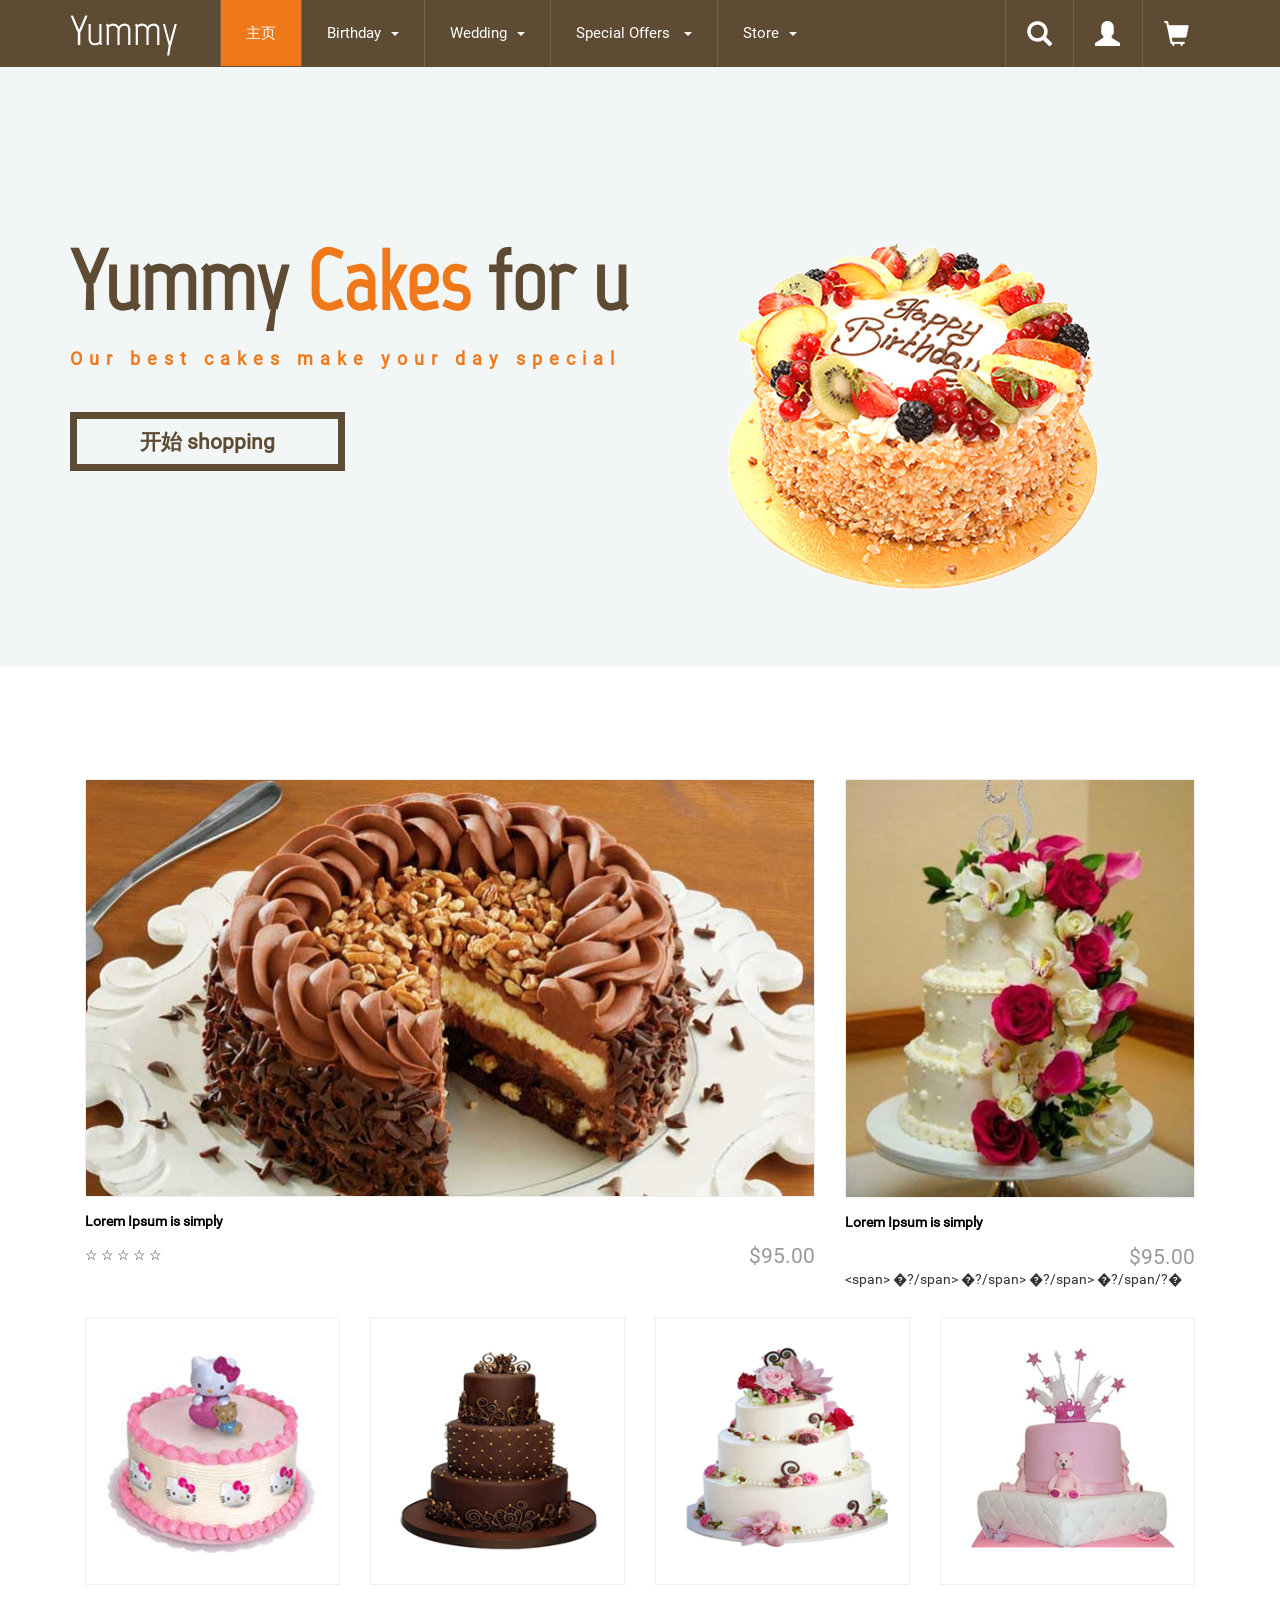
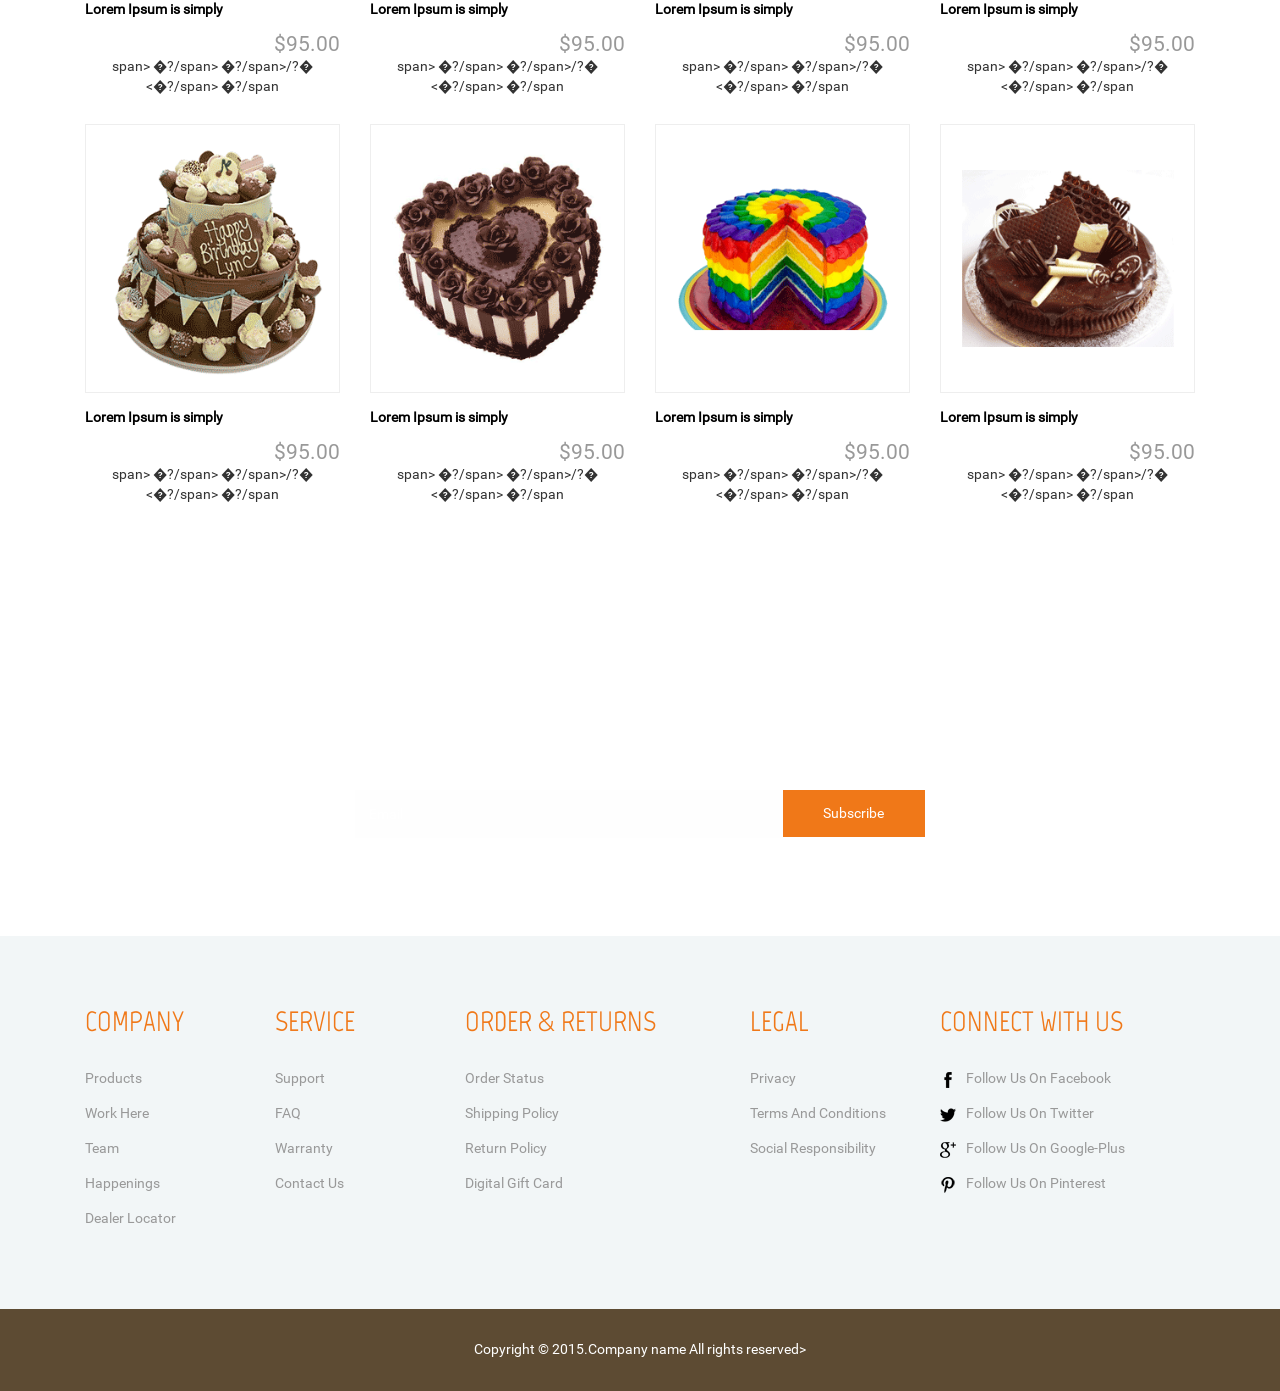
<file: src/main/webapp/index.html>
<html>
<head>
    <title>蛋糕——shoopping</title>
    <!-- Custom Theme files -->
    <meta name="viewport" content="width=device-width, initial-scale=1">
    <meta http-equiv="Content-Type" content="text/html; charset=utf-8"/>
    <meta name="keywords" content=""/>
    <script type="application/x-javascript"> addEventListener("load", function () {
        setTimeout(hideURLbar, 0);
    }, false);
    function hideURLbar() {
        window.scrollTo(0, 1);
    } </script>
    <!-- //Custom Theme files -->
    <link href="css/bootstrap.css" type="text/css" rel="stylesheet" media="all">
    <link href="css/style.css" type="text/css" rel="stylesheet" media="all">
    <!-- js -->
    <script src="js/jquery.min.js"></script>
    <script type="text/javascript" src="js/bootstrap-3.1.1.min.js"></script>
    <!-- //js -->
    <!-- cart -->
    <script src="js/simpleCart.min.js"></script>
    <!-- cart -->
</head>
<body>
<!--header-->
<div class="header">
    <div class="container">
        <nav class="navbar navbar-default" role="navigation">
            <div class="navbar-header">
                <button type="button" class="navbar-toggle" data-toggle="collapse"
                        data-target="#bs-example-navbar-collapse-1">
                    <span class="sr-only">Toggle navigation</span>
                    <span class="icon-bar"></span>
                    <span class="icon-bar"></span>
                    <span class="icon-bar"></span>
                </button>
                <h1 class="navbar-brand"><a href="index.html">Yummy</a></h1>
            </div>
            <!--navbar-header-->
            <div class="collapse navbar-collapse" id="bs-example-navbar-collapse-1">
                <ul class="nav navbar-nav">
                    <li><a href="index.html" class="active">主页</a></li>
                    <li class="dropdown">
                        <a href="#" class="dropdown-toggle" data-toggle="dropdown">Birthday<b class="caret"></b></a>
                        <ul class="dropdown-menu multi-column columns-4">
                            <div class="row">
                                <div class="col-sm-3">
                                    <h4>By Relation</h4>
                                    <ul class="multi-column-dropdown">
                                        <li><a class="list" href="products.html">Friend</a></li>
                                        <li><a class="list" href="products.html">Lover</a></li>
                                        <li><a class="list" href="products.html">Sister</a></li>
                                        <li><a class="list" href="products.html">Brother</a></li>
                                        <li><a class="list" href="products.html">Kids</a></li>
                                        <li><a class="list" href="products.html">Parents</a></li>
                                    </ul>
                                </div>
                                <div class="col-sm-3">
                                    <h4>By Flavour</h4>
                                    <ul class="multi-column-dropdown">
                                        <li><a class="list" href="products.html">Chocolate</a></li>
                                        <li><a class="list" href="products.html">Mixed Fruit</a></li>
                                        <li><a class="list" href="products.html">Butterscotch</a></li>
                                        <li><a class="list" href="products.html">Strawberry</a></li>
                                        <li><a class="list" href="products.html">Vanilla</a></li>
                                        <li><a class="list" href="products.html">Eggless Cakes</a></li>
                                    </ul>
                                </div>
                                <div class="col-sm-3">
                                    <h4>By Theme</h4>
                                    <ul class="multi-column-dropdown">
                                        <li><a class="list" href="products.html">Heart shaped</a></li>
                                        <li><a class="list" href="products.html">Cartoon Cakes</a></li>
                                        <li><a class="list" href="products.html">2-3 Tier Cakes</a></li>
                                        <li><a class="list" href="products.html">Square shape</a></li>
                                        <li><a class="list" href="products.html">Round shape</a></li>
                                        <li><a class="list" href="products.html">Photo cakes</a></li>
                                    </ul>
                                </div>
                                <div class="col-sm-3">
                                    <h4>Weight</h4>
                                    <ul class="multi-column-dropdown">
                                        <li><a class="list" href="products.html">1 kG</a></li>
                                        <li><a class="list" href="products.html">1.5 kG</a></li>
                                        <li><a class="list" href="products.html">2 kG</a></li>
                                        <li><a class="list" href="products.html">3 kG</a></li>
                                        <li><a class="list" href="products.html">4 kG</a></li>
                                        <li><a class="list" href="products.html">Large</a></li>
                                    </ul>
                                </div>
                            </div>
                        </ul>
                    </li>
                    <li class="dropdown grid">
                        <a href="#" class="dropdown-toggle list1" data-toggle="dropdown">Wedding<b
                                class="caret"></b></a>
                        <ul class="dropdown-menu multi-column columns-4">
                            <div class="row">
                                <div class="col-sm-3">
                                    <h4>By Relation</h4>
                                    <ul class="multi-column-dropdown">
                                        <li><a class="list" href="products.html">Friend</a></li>
                                        <li><a class="list" href="products.html">Lover</a></li>
                                        <li><a class="list" href="products.html">Sister</a></li>
                                        <li><a class="list" href="products.html">Brother</a></li>
                                        <li><a class="list" href="products.html">Kids</a></li>
                                        <li><a class="list" href="products.html">Parents</a></li>
                                    </ul>
                                </div>
                                <div class="col-sm-3">
                                    <h4>By Flavour</h4>
                                    <ul class="multi-column-dropdown">
                                        <li><a class="list" href="products.html">Chocolate</a></li>
                                        <li><a class="list" href="products.html">Mixed Fruit</a></li>
                                        <li><a class="list" href="products.html">Butterscotch</a></li>
                                        <li><a class="list" href="products.html">Strawberry</a></li>
                                        <li><a class="list" href="products.html">Vanilla</a></li>
                                        <li><a class="list" href="products.html">Eggless Cakes</a></li>
                                    </ul>
                                </div>
                                <div class="col-sm-3">
                                    <h4>By Theme</h4>
                                    <ul class="multi-column-dropdown">
                                        <li><a class="list" href="products.html">Heart shaped</a></li>
                                        <li><a class="list" href="products.html">Cartoon Cakes</a></li>
                                        <li><a class="list" href="products.html">2-3 Tier Cakes</a></li>
                                        <li><a class="list" href="products.html">Square shape</a></li>
                                        <li><a class="list" href="products.html">Round shape</a></li>
                                        <li><a class="list" href="products.html">Photo cakes</a></li>
                                    </ul>
                                </div>
                                <div class="col-sm-3">
                                    <h4>Weight</h4>
                                    <ul class="multi-column-dropdown">
                                        <li><a class="list" href="products.html">1 kG</a></li>
                                        <li><a class="list" href="products.html">1.5 kG</a></li>
                                        <li><a class="list" href="products.html">2 kG</a></li>
                                        <li><a class="list" href="products.html">3 kG</a></li>
                                        <li><a class="list" href="products.html">4 kG</a></li>
                                        <li><a class="list" href="products.html">Large</a></li>
                                    </ul>
                                </div>
                            </div>
                        </ul>
                    </li>
                    <li class="dropdown grid">
                        <a href="#" class="dropdown-toggle list1" data-toggle="dropdown">Special Offers <b
                                class="caret"></b></a>
                        <ul class="dropdown-menu multi-column columns-4">
                            <div class="row">
                                <div class="col-sm-3">
                                    <h4>By Relation</h4>
                                    <ul class="multi-column-dropdown">
                                        <li><a class="list" href="products.html">Friend</a></li>
                                        <li><a class="list" href="products.html">Lover</a></li>
                                        <li><a class="list" href="products.html">Sister</a></li>
                                        <li><a class="list" href="products.html">Brother</a></li>
                                        <li><a class="list" href="products.html">Kids</a></li>
                                        <li><a class="list" href="products.html">Parents</a></li>
                                    </ul>
                                </div>
                                <div class="col-sm-3">
                                    <h4>By Flavour</h4>
                                    <ul class="multi-column-dropdown">
                                        <li><a class="list" href="products.html">Chocolate</a></li>
                                        <li><a class="list" href="products.html">Mixed Fruit</a></li>
                                        <li><a class="list" href="products.html">Butterscotch</a></li>
                                        <li><a class="list" href="products.html">Strawberry</a></li>
                                        <li><a class="list" href="products.html">Vanilla</a></li>
                                        <li><a class="list" href="products.html">Eggless Cakes</a></li>
                                    </ul>
                                </div>
                                <div class="col-sm-3">
                                    <h4>By Theme</h4>
                                    <ul class="multi-column-dropdown">
                                        <li><a class="list" href="products.html">Heart shaped</a></li>
                                        <li><a class="list" href="products.html">Cartoon Cakes</a></li>
                                        <li><a class="list" href="products.html">2-3 Tier Cakes</a></li>
                                        <li><a class="list" href="products.html">Square shape</a></li>
                                        <li><a class="list" href="products.html">Round shape</a></li>
                                        <li><a class="list" href="products.html">Photo cakes</a></li>
                                    </ul>
                                </div>
                                <div class="col-sm-3">
                                    <h4>Weight</h4>
                                    <ul class="multi-column-dropdown">
                                        <li><a class="list" href="products.html">1 kG</a></li>
                                        <li><a class="list" href="products.html">1.5 kG</a></li>
                                        <li><a class="list" href="products.html">2 kG</a></li>
                                        <li><a class="list" href="products.html">3 kG</a></li>
                                        <li><a class="list" href="products.html">4 kG</a></li>
                                        <li><a class="list" href="products.html">Large</a></li>
                                    </ul>
                                </div>
                            </div>
                        </ul>
                    </li>
                    <li class="dropdown grid">
                        <a href="#" class="dropdown-toggle list1" data-toggle="dropdown">Store<b class="caret"></b></a>
                        <ul class="dropdown-menu multi-column columns-3">
                            <div class="row">
                                <div class="col-sm-4">
                                    <h4>By Relation</h4>
                                    <ul class="multi-column-dropdown">
                                        <li><a class="list" href="products.html">Friend</a></li>
                                        <li><a class="list" href="products.html">Lover</a></li>
                                        <li><a class="list" href="products.html">Sister</a></li>
                                        <li><a class="list" href="products.html">Brother</a></li>
                                        <li><a class="list" href="products.html">Kids</a></li>
                                        <li><a class="list" href="products.html">Parents</a></li>
                                    </ul>
                                </div>
                                <div class="col-sm-4">
                                    <h4>By Flavour</h4>
                                    <ul class="multi-column-dropdown">
                                        <li><a class="list" href="products.html">Chocolate</a></li>
                                        <li><a class="list" href="products.html">Mixed Fruit</a></li>
                                        <li><a class="list" href="products.html">Butterscotch</a></li>
                                        <li><a class="list" href="products.html">Strawberry</a></li>
                                        <li><a class="list" href="products.html">Vanilla</a></li>
                                        <li><a class="list" href="products.html">Eggless Cakes</a></li>
                                    </ul>
                                </div>
                                <div class="col-sm-4">
                                    <h4>Specials</h4>
                                    <ul class="multi-column-dropdown">
                                        <li><a class="list" href="products.html">Ice cream cake</a></li>
                                        <li><a class="list" href="products.html">Swiss roll</a></li>
                                        <li><a class="list" href="products.html">Ruske kape</a></li>
                                        <li><a class="list" href="products.html">Cupcakes</a></li>
                                        <li><a class="list" href="products.html">Muffin</a></li>
                                        <li><a class="list" href="products.html">Merveilleux</a></li>
                                    </ul>
                                </div>
                            </div>
                        </ul>
                    </li>
                </ul>
                <!--/.navbar-collapse-->
            </div>
            <!--//navbar-header-->
        </nav>
        <div class="header-info">
            <div class="header-right search-box">
                <a href="#"><span class="glyphicon glyphicon-search" aria-hidden="true"></span></a>
                <div class="search">
                    <form class="navbar-form">
                        <input type="text" class="form-control">
                        <button type="submit" class="btn btn-default" aria-label="Left Align">
                            开始搜索
                        </button>
                    </form>
                </div>
            </div>
            <div class="header-right login">
                <a href="#"><span class="glyphicon glyphicon-user" aria-hidden="true"></span></a>
                <div id="loginBox">
                    <form id="loginForm" action="login.do" method="post">
                        <fieldset id="body">
                            <div>请登录！！<a href="admin.html">Admin</a></div>
                            <fieldset>
                                <label for="email">账号</label>
                                <input type="text" name="username" id="email">
                            </fieldset>
                            <fieldset>
                                <label for="password">密码</label>
                                <input type="password" name="password" id="password">
                            </fieldset>
                            <input type="submit" id="login" value="登陆">
                            <!--	<label for="checkbox"><input type="checkbox" id="checkbox"> <i>记住账号</i></label>-->
                        </fieldset>
                        <p>没有账号吧？<a class="sign" href="Account.html">点击注册</a> <span><a href="Change_Password .html">忘记密码?</a></span>
                        </p>
                    </form>
                </div>
            </div>
            <div class="header-right cart">
                <a href="#"><span class="glyphicon glyphicon-shopping-cart" aria-hidden="true"></span></a>
                <div class="cart-box">
                    <h4><a href="checkout.html">
                        <span class="simpleCart_total" style="color: red"> $0.00 </span> (<span id="simpleCart_quantity"
                                                                                                class="simpleCart_quantity"> 0 </span>)
                    </a></h4>
                    <p><a href="javascript:;" class="simpleCart_empty">清空购物车</a></p>
                    <div class="clearfix"></div>
                </div>
            </div>
        </div>
        <div class="clearfix"></div>
    </div>
</div>
<!--//header-->
<!--banner-->
<div class="banner">
    <div class="container">
        <h2 class="hdng">Yummy <span>Cakes</span> for u</h2>
        <p>Our best cakes make your day special</p>
        <a href="products.html">开始 shopping</a>
        <div class="banner-text">
            <img src="images/2.png" alt=""/>
        </div>
    </div>
</div>
<!--//banner-->
<!--gallery-->
<div class="gallery">
    <div class="container">
        <div class="gallery-grids">
            <div class="col-md-8 gallery-grid glry-one">
                <a href="products.html"><img src="images/g1.jpg" class="img-responsive" alt=""/>
                    <div class="gallery-info">
                        <p><span class="glyphicon glyphicon-eye-open" aria-hidden="true"></span> 详情</p>
                        <a class="shop" href="single.html">添加购物车</a>
                        <div class="clearfix"></div>
                    </div>
                </a>
                <div class="galy-info">
                    <p>Lorem Ipsum is simply</p>
                    <div class="galry">
                        <div class="prices">
                            <h5 class="item_price">$95.00</h5>
                        </div>
                        <div class="rating">
                            <span>☆</span>
                            <span>☆</span>
                            <span>☆</span>
                            <span>☆</span>
                            <span>☆</span>
                        </div>
                        <div class="clearfix"></div>
                    </div>
                </div>
            </div>
            <div class="col-md-4 gallery-grid glry-two">
                <a href="products.html"><img src="images/g2.jpg" class="img-responsive" alt=""/>
                    <div class="gallery-info galrr-info-two">
                        <p><span class="glyphicon glyphicon-eye-open" aria-hidden="true"></span> view</p>
                        <a class="shop" href="single.html">SHOP NOW</a>
                        <div class="clearfix"></div>
                    </div>
                </a>
                <div class="galy-info">
                    <p>Lorem Ipsum is simply</p>
                    <div class="galry">
                        <div class="prices">
                            <h5 class="item_price">$95.00</h5>
                        </div>
                        <div class="rating">
								<span>�?/span>
								<span>�?/span>
								<span>�?/span>
								<span>�?/span>
								<span>�?/span>
                        </div>
                        <div class="clearfix"></div>
                    </div>
                </div>
            </div>
            <div class="col-md-3 gallery-grid ">
                <a href="products.html"><img src="images/g3.png" class="img-responsive" alt=""/>
                    <div class="gallery-info">
                        <p><span class="glyphicon glyphicon-eye-open" aria-hidden="true"></span> view</p>
                        <a class="shop" href="single.html">SHOP NOW</a>
                        <div class="clearfix"></div>
                    </div>
                </a>
                <div class="galy-info">
                    <p>Lorem Ipsum is simply</p>
                    <div class="galry">
                        <div class="prices">
                            <h5 class="item_price">$95.00</h5>
                        </div>
                        <div class="rating">
								<span>�?/span>
								<span>�?/span>
								<span>�?/span>
								<span>�?/span>
								<span>�?/span>
                        </div>
                        <div class="clearfix"></div>
                    </div>
                </div>
            </div>
            <div class="col-md-3 gallery-grid ">
                <a href="products.html"><img src="images/g4.png" class="img-responsive" alt=""/>
                    <div class="gallery-info">
                        <p><span class="glyphicon glyphicon-eye-open" aria-hidden="true"></span> view</p>
                        <a class="shop" href="single.html">SHOP NOW</a>
                        <div class="clearfix"></div>
                    </div>
                </a>
                <div class="galy-info">
                    <p>Lorem Ipsum is simply</p>
                    <div class="galry">
                        <div class="prices">
                            <h5 class="item_price">$95.00</h5>
                        </div>
                        <div class="rating">
								<span>�?/span>
								<span>�?/span>
								<span>�?/span>
								<span>�?/span>
								<span>�?/span>
                        </div>
                        <div class="clearfix"></div>
                    </div>
                </div>
            </div>
            <div class="col-md-3 gallery-grid ">
                <a href="products.html"><img src="images/g5.png" class="img-responsive" alt=""/>
                    <div class="gallery-info">
                        <p><span class="glyphicon glyphicon-eye-open" aria-hidden="true"></span> view</p>
                        <a class="shop" href="single.html">SHOP NOW</a>
                        <div class="clearfix"></div>
                    </div>
                </a>
                <div class="galy-info">
                    <p>Lorem Ipsum is simply</p>
                    <div class="galry">
                        <div class="prices">
                            <h5 class="item_price">$95.00</h5>
                        </div>
                        <div class="rating">
								<span>�?/span>
								<span>�?/span>
								<span>�?/span>
								<span>�?/span>
								<span>�?/span>
                        </div>
                        <div class="clearfix"></div>
                    </div>
                </div>
            </div>
            <div class="col-md-3 gallery-grid ">
                <a href="products.html"><img src="images/g6.png" class="img-responsive" alt=""/>
                    <div class="gallery-info">
                        <p><span class="glyphicon glyphicon-eye-open" aria-hidden="true"></span> view</p>
                        <a class="shop" href="single.html">SHOP NOW</a>
                        <div class="clearfix"></div>
                    </div>
                </a>
                <div class="galy-info">
                    <p>Lorem Ipsum is simply</p>
                    <div class="galry">
                        <div class="prices">
                            <h5 class="item_price">$95.00</h5>
                        </div>
                        <div class="rating">
								<span>�?/span>
								<span>�?/span>
								<span>�?/span>
								<span>�?/span>
								<span>�?/span>
                        </div>
                        <div class="clearfix"></div>
                    </div>
                </div>
            </div>
            <div class="col-md-3 gallery-grid ">
                <a href="products.html"><img src="images/g7.png" class="img-responsive" alt=""/>
                    <div class="gallery-info">
                        <p><span class="glyphicon glyphicon-eye-open" aria-hidden="true"></span> 查看</p>
                        <a class="shop" href="single.html">添加购物车</a>
                        <div class="clearfix"></div>
                    </div>
                </a>
                <div class="galy-info">
                    <p>Lorem Ipsum is simply</p>
                    <div class="galry">
                        <div class="prices">
                            <h5 class="item_price">$95.00</h5>
                        </div>
                        <div class="rating">
								<span>�?/span>
								<span>�?/span>
								<span>�?/span>
								<span>�?/span>
								<span>�?/span>
                        </div>
                        <div class="clearfix"></div>
                    </div>
                </div>
            </div>
            <div class="col-md-3 gallery-grid ">
                <a href="products.html"><img src="images/g8.png" class="img-responsive" alt=""/>
                    <div class="gallery-info">
                        <p><span class="glyphicon glyphicon-eye-open" aria-hidden="true"></span> view</p>
                        <a class="shop" href="single.html">SHOP NOW</a>
                        <div class="clearfix"></div>
                    </div>
                </a>
                <div class="galy-info">
                    <p>Lorem Ipsum is simply</p>
                    <div class="galry">
                        <div class="prices">
                            <h5 class="item_price">$95.00</h5>
                        </div>
                        <div class="rating">
								<span>�?/span>
								<span>�?/span>
								<span>�?/span>
								<span>�?/span>
								<span>�?/span>
                        </div>
                        <div class="clearfix"></div>
                    </div>
                </div>
            </div>
            <div class="col-md-3 gallery-grid ">
                <a href="products.html"><img src="images/g9.png" class="img-responsive" alt=""/>
                    <div class="gallery-info">
                        <p><span class="glyphicon glyphicon-eye-open" aria-hidden="true"></span> view</p>
                        <a class="shop" href="single.html">SHOP NOW</a>
                        <div class="clearfix"></div>
                    </div>
                </a>
                <div class="galy-info">
                    <p>Lorem Ipsum is simply</p>
                    <div class="galry">
                        <div class="prices">
                            <h5 class="item_price">$95.00</h5>
                        </div>
                        <div class="rating">
								<span>�?/span>
								<span>�?/span>
								<span>�?/span>
								<span>�?/span>
								<span>�?/span>
                        </div>
                        <div class="clearfix"></div>
                    </div>
                </div>
            </div>
            <div class="col-md-3 gallery-grid ">
                <a href="products.html"><img src="images/g10.png" class="img-responsive" alt=""/>
                    <div class="gallery-info">
                        <p><span class="glyphicon glyphicon-eye-open" aria-hidden="true"></span> view</p>
                        <a class="shop" href="single.html">SHOP NOW</a>
                        <div class="clearfix"></div>
                    </div>
                </a>
                <div class="galy-info">
                    <p>Lorem Ipsum is simply</p>
                    <div class="galry">
                        <div class="prices">
                            <h5 class="item_price">$95.00</h5>
                        </div>
                        <div class="rating">
								<span>�?/span>
								<span>�?/span>
								<span>�?/span>
								<span>�?/span>
								<span>�?/span>
                        </div>
                        <div class="clearfix"></div>
                    </div>
                </div>
            </div>
        </div>
    </div>
</div>
<!--//gallery-->
<!--subscribe-->
<div class="subscribe">
    <div class="container">
        <h3>Newsletter</h3>
        <form>
            <input type="text" class="text" value="Email" onfocus="this.value = '';"
                   onblur="if (this.value == '') {this.value = 'Email';}">
            <input type="submit" value="Subscribe">
        </form>
    </div>
</div>
<!--//subscribe-->
<!--footer-->
<div class="footer">
    <div class="container">
        <div class="footer-grids">
            <div class="col-md-2 footer-grid">
                <h4>company</h4>
                <ul>
                    <li><a href="products.html">products</a></li>
                    <li><a href="#">Work Here</a></li>
                    <li><a href="#">Team</a></li>
                    <li><a href="#">Happenings</a></li>
                    <li><a href="#">Dealer Locator</a></li>
                </ul>
            </div>
            <div class="col-md-2 footer-grid">
                <h4>service</h4>
                <ul>
                    <li><a href="#">Support</a></li>
                    <li><a href="#">FAQ</a></li>
                    <li><a href="#">Warranty</a></li>
                    <li><a href="contact.html">Contact Us</a></li>
                </ul>
            </div>
            <div class="col-md-3 footer-grid">
                <h4>order & returns</h4>
                <ul>
                    <li><a href="#">Order Status</a></li>
                    <li><a href="#">Shipping Policy</a></li>
                    <li><a href="#">Return Policy</a></li>
                    <li><a href="#">Digital Gift Card</a></li>
                </ul>
            </div>
            <div class="col-md-2 footer-grid">
                <h4>legal</h4>
                <ul>
                    <li><a href="#">Privacy</a></li>
                    <li><a href="#">Terms and Conditions</a></li>
                    <li><a href="#">Social Responsibility</a></li>
                </ul>
            </div>
            <div class="col-md-3 footer-grid icons">
                <h4>Connect with Us</h4>
                <ul>
                    <li><a href="#"><img src="images/i1.png" alt=""/>Follow us on Facebook</a></li>
                    <li><a href="#"><img src="images/i2.png" alt=""/>Follow us on Twitter</a></li>
                    <li><a href="#"><img src="images/i3.png" alt=""/>Follow us on Google-plus</a></li>
                    <li><a href="#"><img src="images/i4.png" alt=""/>Follow us on Pinterest</a></li>
            </div>
        </div>
        <div class="clearfix"></div>
    </div>
</div>
</div>
<!--//footer-->
<div class="footer-bottom">
    <div class="container">
        <p>Copyright &copy; 2015.Company name All rights reserved></p>
    </div>
</div>
</body>
</html>
</file>
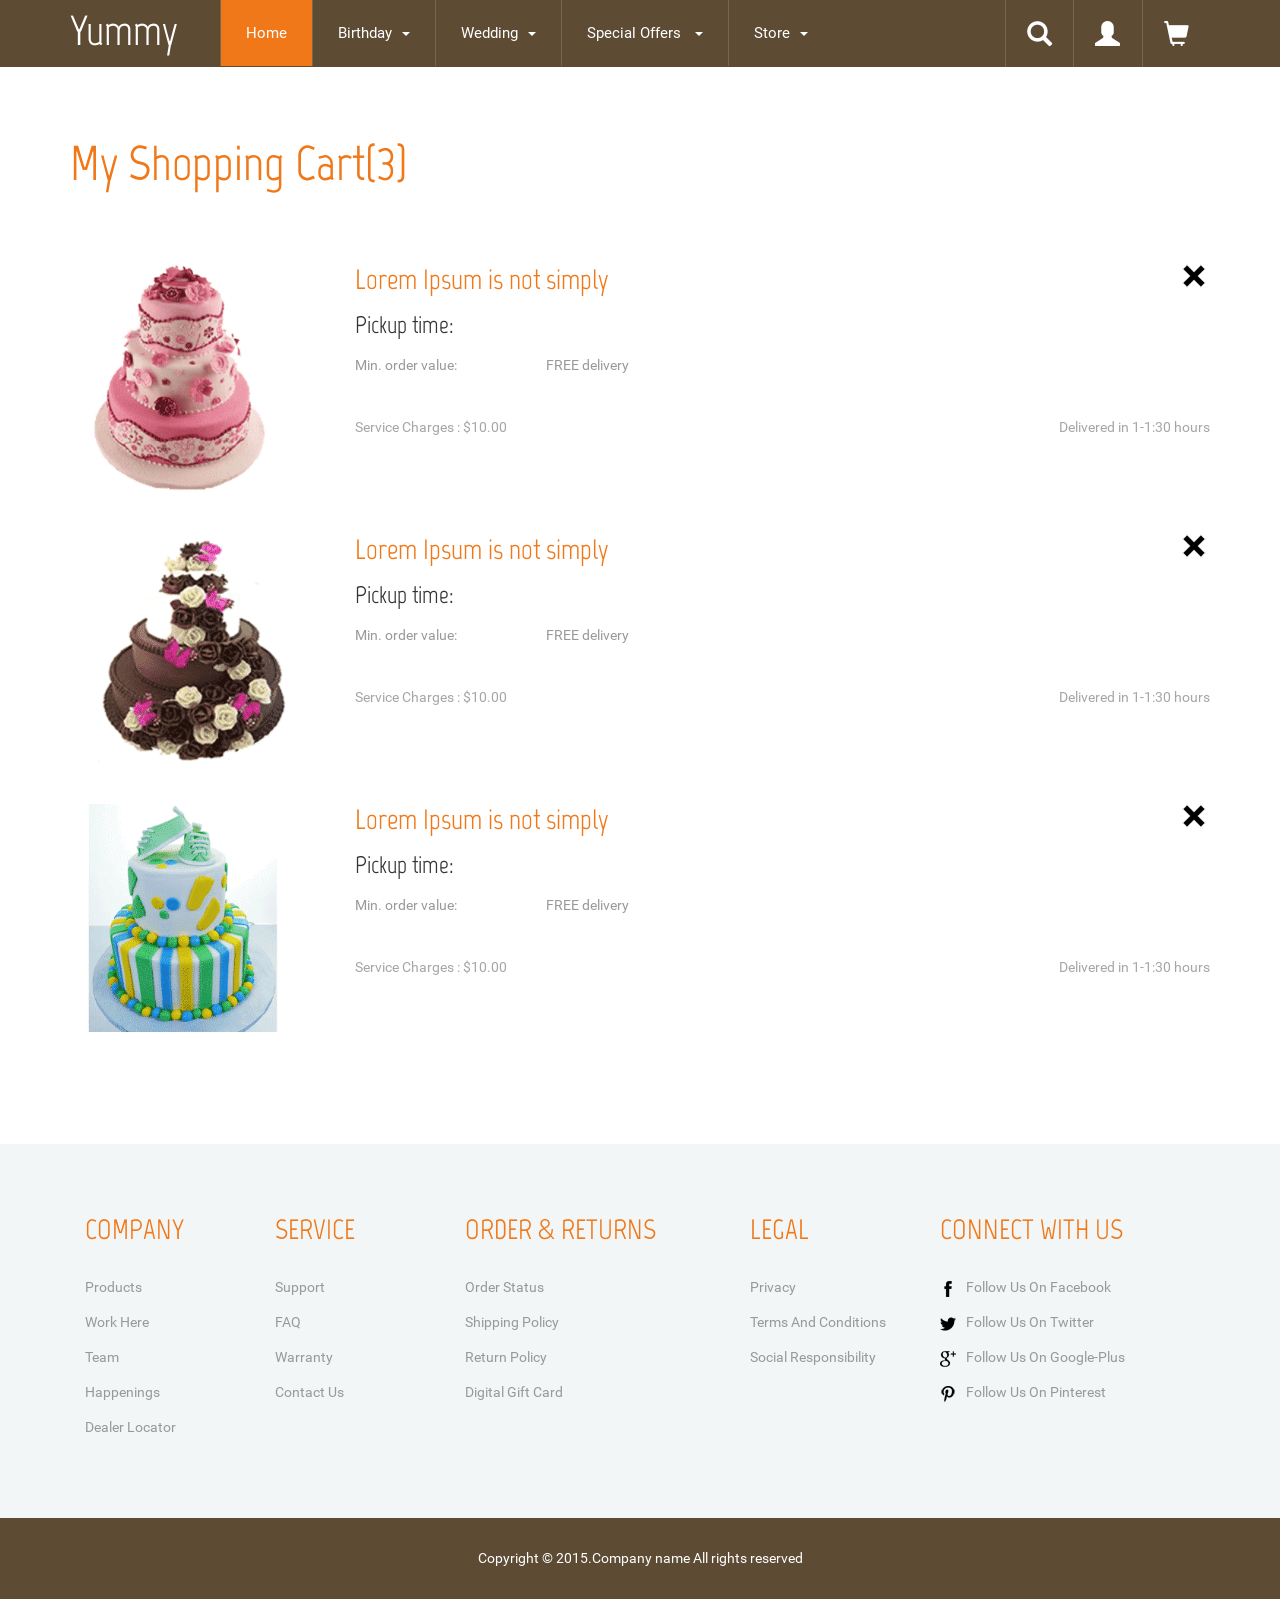
<file: src/main/webapp/Checkout.html>
<!DOCTYPE html>
<html>
<head>
<title>购物车-蛋糕--shopping</title>
<!-- Custom Theme files -->
<meta name="viewport" content="width=device-width, initial-scale=1">
<meta http-equiv="Content-Type" content="text/html; charset=utf-8" />
<meta name="keywords" content="" />
<script type="application/x-javascript"> addEventListener("load", function() { setTimeout(hideURLbar, 0); }, false); function hideURLbar(){ window.scrollTo(0,1); } </script>
<!-- //Custom Theme files -->
<link href="css/bootstrap.css" type="text/css" rel="stylesheet" media="all">
<link href="css/style.css" type="text/css" rel="stylesheet" media="all">
<!-- js -->
<script src="js/jquery.min.js"></script>
<script type="text/javascript" src="js/bootstrap-3.1.1.min.js"></script>
<!-- //js -->
<!-- cart -->
<script src="js/simpleCart.min.js"> </script>
<!-- cart -->
</head>
<body>
	<!--header-->
	<div class="header">
		<div class="container">
			<nav class="navbar navbar-default" role="navigation">
				<div class="navbar-header">
					<button type="button" class="navbar-toggle" data-toggle="collapse" data-target="#bs-example-navbar-collapse-1">
						<span class="sr-only">Toggle navigation</span>
						<span class="icon-bar"></span>
						<span class="icon-bar"></span>
						<span class="icon-bar"></span>
					</button>
					<h1 class="navbar-brand"><a  href="index.html">Yummy</a></h1>
				</div>
				<!--navbar-header-->
				<div class="collapse navbar-collapse" id="bs-example-navbar-collapse-1">
					<ul class="nav navbar-nav">
						<li><a href="index.html" class="active">Home</a></li>
						<li class="dropdown">
							<a href="#" class="dropdown-toggle" data-toggle="dropdown">Birthday<b class="caret"></b></a>
							<ul class="dropdown-menu multi-column columns-4">
								<div class="row">
									<div class="col-sm-3">
										<h4>By Relation</h4>
										<ul class="multi-column-dropdown">
											<li><a class="list" href="products.html">Friend</a></li>
											<li><a class="list" href="products.html">Lover</a></li>
											<li><a class="list" href="products.html">Sister</a></li>
											<li><a class="list" href="products.html">Brother</a></li>
											<li><a class="list" href="products.html">Kids</a></li>
											<li><a class="list" href="products.html">Parents</a></li>
										</ul>
									</div>																		
									<div class="col-sm-3">
										<h4>By Flavour</h4>
										<ul class="multi-column-dropdown">
											<li><a class="list" href="products.html">Chocolate</a></li>
											<li><a class="list" href="products.html">Mixed Fruit</a></li>
											<li><a class="list" href="products.html">Butterscotch</a></li>
											<li><a class="list" href="products.html">Strawberry</a></li>
											<li><a class="list" href="products.html">Vanilla</a></li>
											<li><a class="list" href="products.html">Eggless Cakes</a></li>
										</ul>
									</div>
									<div class="col-sm-3">
										<h4>By Theme</h4>
										<ul class="multi-column-dropdown">
											<li><a class="list" href="products.html">Heart shaped</a></li>
											<li><a class="list" href="products.html">Cartoon Cakes</a></li>
											<li><a class="list" href="products.html">2-3 Tier Cakes</a></li>
											<li><a class="list" href="products.html">Square shape</a></li>
											<li><a class="list" href="products.html">Round shape</a></li>
											<li><a class="list" href="products.html">Photo cakes</a></li>
										</ul>
									</div>
									<div class="col-sm-3">
										<h4>Weight</h4>
										<ul class="multi-column-dropdown">
											<li><a class="list" href="products.html">1 kG</a></li>
											<li><a class="list" href="products.html">1.5 kG</a></li>
											<li><a class="list" href="products.html">2 kG</a></li>
											<li><a class="list" href="products.html">3 kG</a></li>
											<li><a class="list" href="products.html">4 kG</a></li>
											<li><a class="list" href="products.html">Large</a></li>
										</ul>
									</div>
								</div>
							</ul>
						</li>
					   <li class="dropdown grid">
							<a href="#" class="dropdown-toggle list1" data-toggle="dropdown">Wedding<b class="caret"></b></a>
							<ul class="dropdown-menu multi-column columns-4">
								<div class="row">
									<div class="col-sm-3">
										<h4>By Relation</h4>
										<ul class="multi-column-dropdown">
											<li><a class="list" href="products.html">Friend</a></li>
											<li><a class="list" href="products.html">Lover</a></li>
											<li><a class="list" href="products.html">Sister</a></li>
											<li><a class="list" href="products.html">Brother</a></li>
											<li><a class="list" href="products.html">Kids</a></li>
											<li><a class="list" href="products.html">Parents</a></li>
										</ul>
									</div>																		
									<div class="col-sm-3">
										<h4>By Flavour</h4>
										<ul class="multi-column-dropdown">
											<li><a class="list" href="products.html">Chocolate</a></li>
											<li><a class="list" href="products.html">Mixed Fruit</a></li>
											<li><a class="list" href="products.html">Butterscotch</a></li>
											<li><a class="list" href="products.html">Strawberry</a></li>
											<li><a class="list" href="products.html">Vanilla</a></li>
											<li><a class="list" href="products.html">Eggless Cakes</a></li>
										</ul>
									</div>
									<div class="col-sm-3">
										<h4>By Theme</h4>
										<ul class="multi-column-dropdown">
											<li><a class="list" href="products.html">Heart shaped</a></li>
											<li><a class="list" href="products.html">Cartoon Cakes</a></li>
											<li><a class="list" href="products.html">2-3 Tier Cakes</a></li>
											<li><a class="list" href="products.html">Square shape</a></li>
											<li><a class="list" href="products.html">Round shape</a></li>
											<li><a class="list" href="products.html">Photo cakes</a></li>
										</ul>
									</div>
									<div class="col-sm-3">
										<h4>Weight</h4>
										<ul class="multi-column-dropdown">
											<li><a class="list" href="products.html">1 kG</a></li>
											<li><a class="list" href="products.html">1.5 kG</a></li>
											<li><a class="list" href="products.html">2 kG</a></li>
											<li><a class="list" href="products.html">3 kG</a></li>
											<li><a class="list" href="products.html">4 kG</a></li>
											<li><a class="list" href="products.html">Large</a></li>
										</ul>
									</div>
								</div>
							</ul>
						</li>				
						<li class="dropdown grid">
							<a href="#" class="dropdown-toggle list1" data-toggle="dropdown">Special Offers <b class="caret"></b></a>
							<ul class="dropdown-menu multi-column columns-4">
								<div class="row">
									<div class="col-sm-3">
										<h4>By Relation</h4>
										<ul class="multi-column-dropdown">
											<li><a class="list" href="products.html">Friend</a></li>
											<li><a class="list" href="products.html">Lover</a></li>
											<li><a class="list" href="products.html">Sister</a></li>
											<li><a class="list" href="products.html">Brother</a></li>
											<li><a class="list" href="products.html">Kids</a></li>
											<li><a class="list" href="products.html">Parents</a></li>
										</ul>
									</div>																		
									<div class="col-sm-3">
										<h4>By Flavour</h4>
										<ul class="multi-column-dropdown">
											<li><a class="list" href="products.html">Chocolate</a></li>
											<li><a class="list" href="products.html">Mixed Fruit</a></li>
											<li><a class="list" href="products.html">Butterscotch</a></li>
											<li><a class="list" href="products.html">Strawberry</a></li>
											<li><a class="list" href="products.html">Vanilla</a></li>
											<li><a class="list" href="products.html">Eggless Cakes</a></li>
										</ul>
									</div>
									<div class="col-sm-3">
										<h4>By Theme</h4>
										<ul class="multi-column-dropdown">
											<li><a class="list" href="products.html">Heart shaped</a></li>
											<li><a class="list" href="products.html">Cartoon Cakes</a></li>
											<li><a class="list" href="products.html">2-3 Tier Cakes</a></li>
											<li><a class="list" href="products.html">Square shape</a></li>
											<li><a class="list" href="products.html">Round shape</a></li>
											<li><a class="list" href="products.html">Photo cakes</a></li>
										</ul>
									</div>
									<div class="col-sm-3">
										<h4>Weight</h4>
										<ul class="multi-column-dropdown">
											<li><a class="list" href="products.html">1 kG</a></li>
											<li><a class="list" href="products.html">1.5 kG</a></li>
											<li><a class="list" href="products.html">2 kG</a></li>
											<li><a class="list" href="products.html">3 kG</a></li>
											<li><a class="list" href="products.html">4 kG</a></li>
											<li><a class="list" href="products.html">Large</a></li>
										</ul>
									</div>
								</div>
							</ul>
						</li>
						<li class="dropdown grid">
							<a href="#" class="dropdown-toggle list1" data-toggle="dropdown">Store<b class="caret"></b></a>
							<ul class="dropdown-menu multi-column columns-3">
								<div class="row">
									<div class="col-sm-4">
										<h4>By Relation</h4>
										<ul class="multi-column-dropdown">
											<li><a class="list" href="products.html">Friend</a></li>
											<li><a class="list" href="products.html">Lover</a></li>
											<li><a class="list" href="products.html">Sister</a></li>
											<li><a class="list" href="products.html">Brother</a></li>
											<li><a class="list" href="products.html">Kids</a></li>
											<li><a class="list" href="products.html">Parents</a></li>
										</ul>
									</div>																		
									<div class="col-sm-4">
										<h4>By Flavour</h4>
										<ul class="multi-column-dropdown">
											<li><a class="list" href="products.html">Chocolate</a></li>
											<li><a class="list" href="products.html">Mixed Fruit</a></li>
											<li><a class="list" href="products.html">Butterscotch</a></li>
											<li><a class="list" href="products.html">Strawberry</a></li>
											<li><a class="list" href="products.html">Vanilla</a></li>
											<li><a class="list" href="products.html">Eggless Cakes</a></li>
										</ul>
									</div>								
									<div class="col-sm-4">
										<h4>Specials</h4>
										<ul class="multi-column-dropdown">
											<li><a class="list" href="products.html">Ice cream cake</a></li>
											<li><a class="list" href="products.html">Swiss roll</a></li>
											<li><a class="list" href="products.html">Ruske kape</a></li>
											<li><a class="list" href="products.html">Cupcakes</a></li>
											<li><a class="list" href="products.html">Muffin</a></li>
											<li><a class="list" href="products.html">Merveilleux</a></li>										
										</ul>
									</div>
								</div>
							</ul>
						</li>								
					</ul> 
					<!--/.navbar-collapse-->
				</div>
				<!--//navbar-header-->
			</nav>
			<div class="header-info">
				<div class="header-right search-box">
					<a href="#"><span class="glyphicon glyphicon-search" aria-hidden="true"></span></a>				
					<div class="search">
						<form class="navbar-form">
							<input type="text" class="form-control">
							<button type="submit" class="btn btn-default" aria-label="Left Align">
								开始搜索
							</button>
						</form>
					</div>	
				</div>
				<div class="header-right login">
					<a href="#"><span class="glyphicon glyphicon-user" aria-hidden="true"></span></a>
					<div id="loginBox">                
						<form id="loginForm" action="login.do" method="post">
							<fieldset id="body">
								<fieldset>
									<label for="email">账号</label>
									<input type="text" name="email" id="email">
								</fieldset>
								<fieldset>
									<label for="password">密码</label>
									<input type="password" name="password" id="password">
								</fieldset>
								<input type="submit" id="login" value="登陆">
								<!--<label for="checkbox"><input type="checkbox" id="checkbox"> <i>Remember me</i></label>-->
							</fieldset>
							<p>没有账号? <a class="sign" href="account.html">点击注册</a> <span><a href="Change_Password .html">忘记密码?</a></span></p>
						</form>
					</div>
				</div>
				<div class="header-right cart">
					<a href="#"><span class="glyphicon glyphicon-shopping-cart" aria-hidden="true"></span></a>
					<div class="cart-box">
						<h4><a href="checkout.html">
							<span class="simpleCart_total" style="color: red"> $0.00 </span> (<span id="simpleCart_quantity" class="simpleCart_quantity"> 0 </span>)
						</a></h4>
						<p><a href="javascript:;" class="simpleCart_empty">清空购物车</a></p>
						<div class="clearfix"> </div>
					</div>
				</div>
				<div class="clearfix"> </div>
			</div>
			<div class="clearfix"> </div>
		</div>
	</div>
	<!--//header-->
	<!--cart-items-->
	<div class="cart-items">
		<div class="container">
			<h2>My Shopping Cart(3)</h2>
			<script>$(document).ready(function(c) {
				$('.close1').on('click', function(c){
					$('.cart-header').fadeOut('slow', function(c){
						$('.cart-header').remove();
					});
					});	  
				});
			</script>
			<div class="cart-header">
				<div class="close1"> </div>
				<div class="cart-sec simpleCart_shelfItem">
					<div class="cart-item cyc">
						 <img src="images/m1.png" class="img-responsive" alt="">
					</div>
					<div class="cart-item-info">
						<h3><a href="#"> Lorem Ipsum is not simply </a><span>Pickup time:</span></h3>
						<ul class="qty">
							<li><p>Min. order value:</p></li>
							<li><p>FREE delivery</p></li>
						</ul>
						<div class="delivery">
							<p>Service Charges : $10.00</p>
							<span>Delivered in 1-1:30 hours</span>
							<div class="clearfix"></div>
						</div>	
					</div>
					<div class="clearfix"></div>
				</div>
			</div>
			 <script>$(document).ready(function(c) {
					$('.close2').on('click', function(c){
							$('.cart-header2').fadeOut('slow', function(c){
						$('.cart-header2').remove();
					});
					});	  
					});
			 </script>
			<div class="cart-header2">
				<div class="close2"> </div>
				<div class="cart-sec simpleCart_shelfItem">
					<div class="cart-item cyc">
						 <img src="images/m2.png" class="img-responsive" alt="">
					</div>
					<div class="cart-item-info">
						<h3><a href="#"> Lorem Ipsum is not simply </a><span>Pickup time:</span></h3>
						<ul class="qty">
							<li><p>Min. order value:</p></li>
							<li><p>FREE delivery</p></li>
						</ul>
						<div class="delivery">
						<p>Service Charges : $10.00</p>
						<span>Delivered in 1-1:30 hours</span>
						<div class="clearfix"></div>
					</div>	
				   </div>
				   <div class="clearfix"></div>
				</div>
			</div>
				<script>$(document).ready(function(c) {
					$('.close3').on('click', function(c){
							$('.cart-header3').fadeOut('slow', function(c){
						$('.cart-header3').remove();
					});
					});	  
					});
				</script>
			<div class="cart-header3">
				<div class="close3"> </div>
				<div class="cart-sec simpleCart_shelfItem">
					<div class="cart-item cyc">
						 <img src="images/m3.png" class="img-responsive" alt="">
					</div>
					<div class="cart-item-info">
						<h3><a href="#"> Lorem Ipsum is not simply </a><span>Pickup time:</span></h3>
						<ul class="qty">
							<li><p>Min. order value:</p></li>
							<li><p>FREE delivery</p></li>
						</ul>
						<div class="delivery">
							<p>Service Charges : $10.00</p>
							<span>Delivered in 1-1:30 hours</span>
							<div class="clearfix"></div>
						</div>	
					</div>
					<div class="clearfix"></div>
				</div>
			</div>		
		</div>
	</div>
	<!--//checkout-->	
	<!--footer-->
	<div class="footer">
		<div class="container">
			<div class="footer-grids">
				<div class="col-md-2 footer-grid">
					<h4>company</h4>
					<ul>
						<li><a href="products.html">products</a></li>
						<li><a href="#">Work Here</a></li>
						<li><a href="#">Team</a></li>
						<li><a href="#">Happenings</a></li>
						<li><a href="#">Dealer Locator</a></li>
					</ul>
				</div>
				<div class="col-md-2 footer-grid">
					<h4>service</h4>
					<ul>
						<li><a href="#">Support</a></li>
						<li><a href="#">FAQ</a></li>
						<li><a href="#">Warranty</a></li>
						<li><a href="contact.html">Contact Us</a></li>
					</ul>
				</div>
				<div class="col-md-3 footer-grid">
					<h4>order & returns</h4>
					<ul>
						<li><a href="#">Order Status</a></li>
						<li><a href="#">Shipping Policy</a></li>
						<li><a href="#">Return Policy</a></li>
						<li><a href="#">Digital Gift Card</a></li>
					</ul>
				</div>
				<div class="col-md-2 footer-grid">
					<h4>legal</h4>
					<ul>
						<li><a href="#">Privacy</a></li>
						<li><a href="#">Terms and Conditions</a></li>
						<li><a href="#">Social Responsibility</a></li>
					</ul>
				</div>
				<div class="col-md-3 footer-grid icons">
					<h4>Connect with Us</h4>
					<ul>
						<li><a href="#"><img src="images/i1.png" alt=""/>Follow us on Facebook</a></li>
						<li><a href="#"><img src="images/i2.png" alt=""/>Follow us on Twitter</a></li>
						<li><a href="#"><img src="images/i3.png" alt=""/>Follow us on Google-plus</a></li>
						<li><a href="#"><img src="images/i4.png" alt=""/>Follow us on Pinterest</a></li>
					</ul>
					</div>
				</div>
				<div class="clearfix"></div>
			</div>
		</div>
	</div>
	<!--footer-->
	<div class="footer-bottom">
		<div class="container">
			<p>Copyright &copy; 2015.Company name All rights reserved</p>
		</div>
	</div>
</body>
</html>
</file>
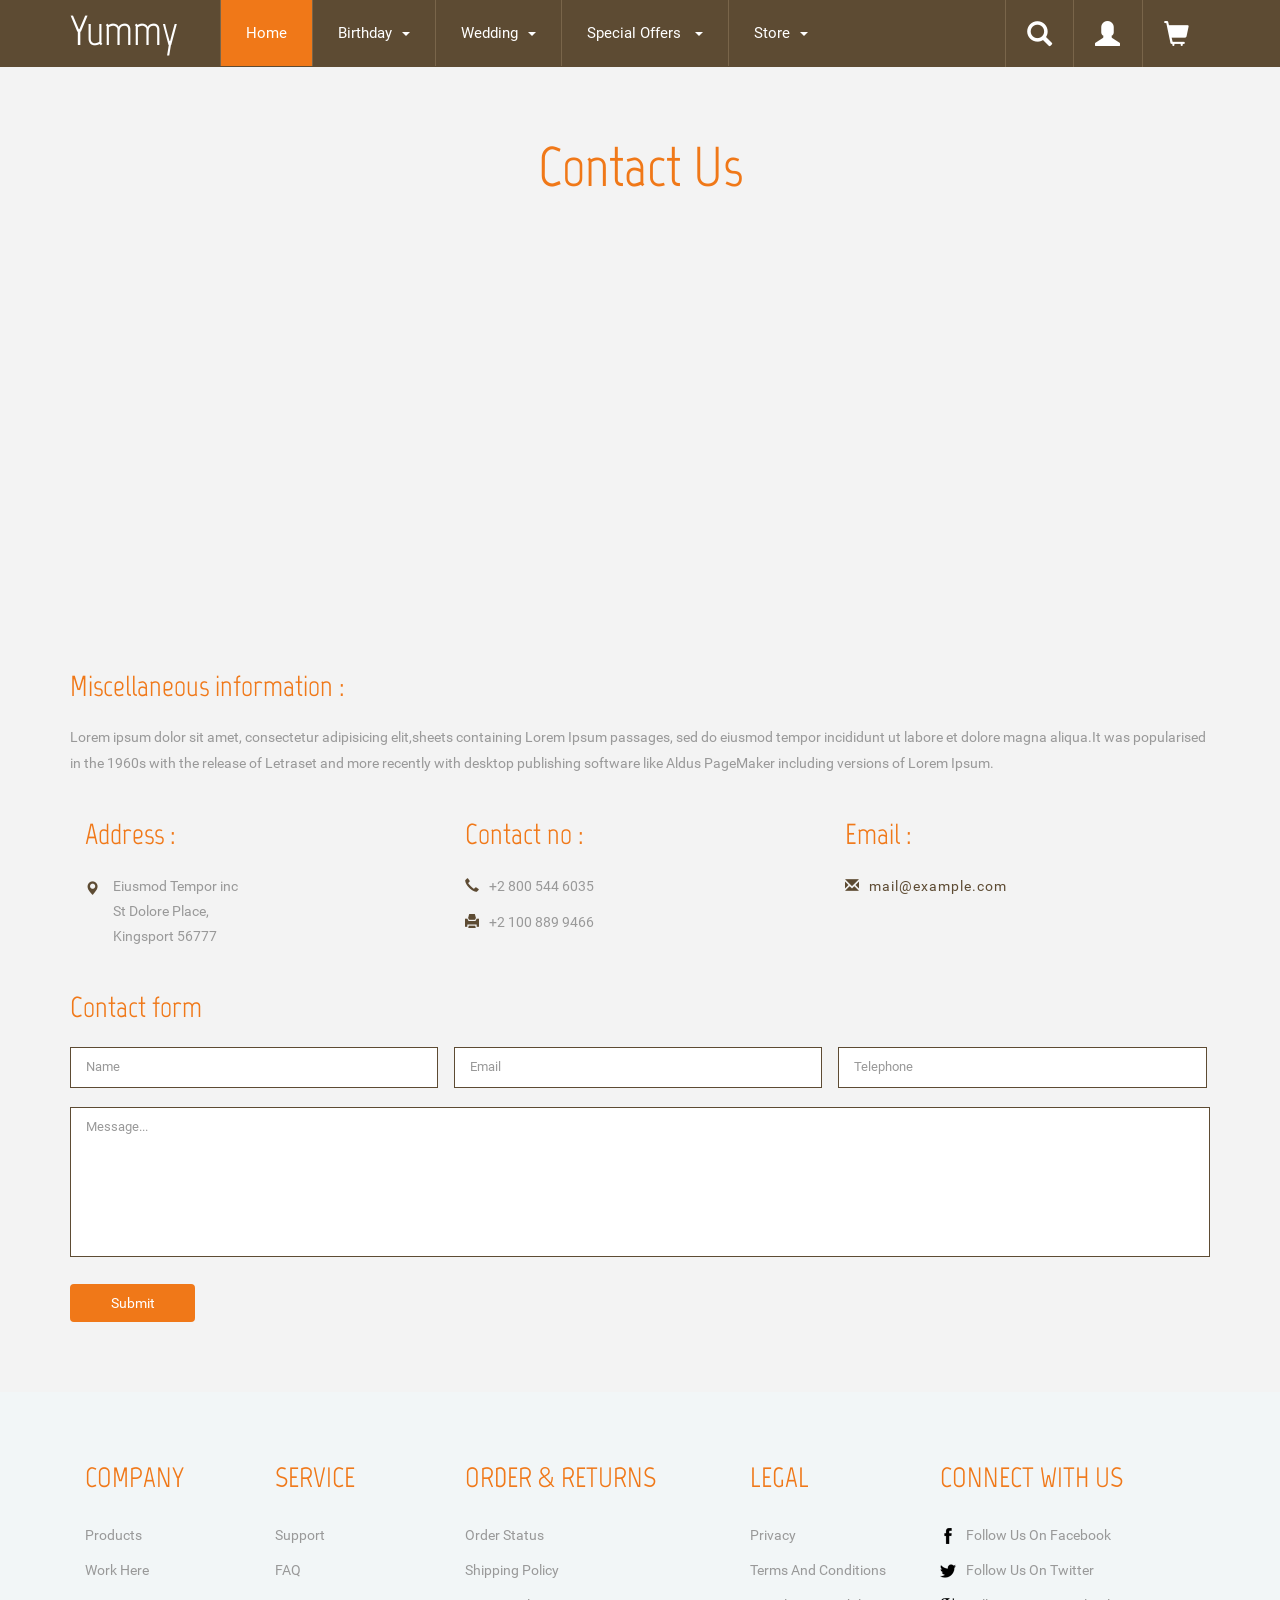
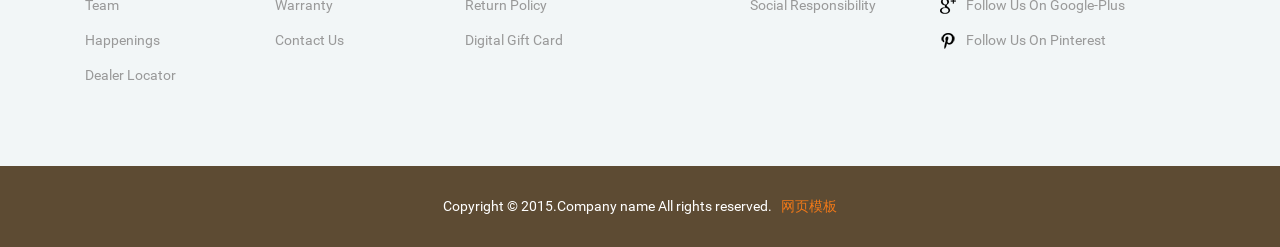
<file: src/main/webapp/Contact.html>
<!DOCTYPE html>
<html>
<head>
    <title>Contact</title>
    <!-- Custom Theme files -->
    <meta name="viewport" content="width=device-width, initial-scale=1">
    <meta http-equiv="Content-Type" content="text/html; charset=utf-8"/>
    <meta name="keywords" content=""/>
    <script type="application/x-javascript"> addEventListener("load", function () {
        setTimeout(hideURLbar, 0);
    }, false);
    function hideURLbar() {
        window.scrollTo(0, 1);
    } </script>
    <!-- //Custom Theme files -->
    <link href="css/bootstrap.css" type="text/css" rel="stylesheet" media="all">
    <link href="css/style.css" type="text/css" rel="stylesheet" media="all">
    <!-- js -->
    <script src="js/jquery.min.js"></script>
    <script type="text/javascript" src="js/bootstrap-3.1.1.min.js"></script>
    <!-- //js -->
    <!-- cart -->
    <script src="js/simpleCart.min.js"></script>
    <!-- cart -->
</head>
<body>
<!--header-->
<div class="header">
    <div class="container">
        <nav class="navbar navbar-default" role="navigation">
            <div class="navbar-header">
                <button type="button" class="navbar-toggle" data-toggle="collapse"
                        data-target="#bs-example-navbar-collapse-1">
                    <span class="sr-only">Toggle navigation</span>
                    <span class="icon-bar"></span>
                    <span class="icon-bar"></span>
                    <span class="icon-bar"></span>
                </button>
                <h1 class="navbar-brand"><a href="index.html">Yummy</a></h1>
            </div>
            <!--navbar-header-->
            <div class="collapse navbar-collapse" id="bs-example-navbar-collapse-1">
                <ul class="nav navbar-nav">
                    <li><a href="index.html" class="active">Home</a></li>
                    <li class="dropdown">
                        <a href="#" class="dropdown-toggle" data-toggle="dropdown">Birthday<b class="caret"></b></a>
                        <ul class="dropdown-menu multi-column columns-4">
                            <div class="row">
                                <div class="col-sm-3">
                                    <h4>By Relation</h4>
                                    <ul class="multi-column-dropdown">
                                        <li><a class="list" href="products.html">Friend</a></li>
                                        <li><a class="list" href="products.html">Lover</a></li>
                                        <li><a class="list" href="products.html">Sister</a></li>
                                        <li><a class="list" href="products.html">Brother</a></li>
                                        <li><a class="list" href="products.html">Kids</a></li>
                                        <li><a class="list" href="products.html">Parents</a></li>
                                    </ul>
                                </div>
                                <div class="col-sm-3">
                                    <h4>By Flavour</h4>
                                    <ul class="multi-column-dropdown">
                                        <li><a class="list" href="products.html">Chocolate</a></li>
                                        <li><a class="list" href="products.html">Mixed Fruit</a></li>
                                        <li><a class="list" href="products.html">Butterscotch</a></li>
                                        <li><a class="list" href="products.html">Strawberry</a></li>
                                        <li><a class="list" href="products.html">Vanilla</a></li>
                                        <li><a class="list" href="products.html">Eggless Cakes</a></li>
                                    </ul>
                                </div>
                                <div class="col-sm-3">
                                    <h4>By Theme</h4>
                                    <ul class="multi-column-dropdown">
                                        <li><a class="list" href="products.html">Heart shaped</a></li>
                                        <li><a class="list" href="products.html">Cartoon Cakes</a></li>
                                        <li><a class="list" href="products.html">2-3 Tier Cakes</a></li>
                                        <li><a class="list" href="products.html">Square shape</a></li>
                                        <li><a class="list" href="products.html">Round shape</a></li>
                                        <li><a class="list" href="products.html">Photo cakes</a></li>
                                    </ul>
                                </div>
                                <div class="col-sm-3">
                                    <h4>Weight</h4>
                                    <ul class="multi-column-dropdown">
                                        <li><a class="list" href="products.html">1 kG</a></li>
                                        <li><a class="list" href="products.html">1.5 kG</a></li>
                                        <li><a class="list" href="products.html">2 kG</a></li>
                                        <li><a class="list" href="products.html">3 kG</a></li>
                                        <li><a class="list" href="products.html">4 kG</a></li>
                                        <li><a class="list" href="products.html">Large</a></li>
                                    </ul>
                                </div>
                            </div>
                        </ul>
                    </li>
                    <li class="dropdown grid">
                        <a href="#" class="dropdown-toggle list1" data-toggle="dropdown">Wedding<b
                                class="caret"></b></a>
                        <ul class="dropdown-menu multi-column columns-4">
                            <div class="row">
                                <div class="col-sm-3">
                                    <h4>By Relation</h4>
                                    <ul class="multi-column-dropdown">
                                        <li><a class="list" href="products.html">Friend</a></li>
                                        <li><a class="list" href="products.html">Lover</a></li>
                                        <li><a class="list" href="products.html">Sister</a></li>
                                        <li><a class="list" href="products.html">Brother</a></li>
                                        <li><a class="list" href="products.html">Kids</a></li>
                                        <li><a class="list" href="products.html">Parents</a></li>
                                    </ul>
                                </div>
                                <div class="col-sm-3">
                                    <h4>By Flavour</h4>
                                    <ul class="multi-column-dropdown">
                                        <li><a class="list" href="products.html">Chocolate</a></li>
                                        <li><a class="list" href="products.html">Mixed Fruit</a></li>
                                        <li><a class="list" href="products.html">Butterscotch</a></li>
                                        <li><a class="list" href="products.html">Strawberry</a></li>
                                        <li><a class="list" href="products.html">Vanilla</a></li>
                                        <li><a class="list" href="products.html">Eggless Cakes</a></li>
                                    </ul>
                                </div>
                                <div class="col-sm-3">
                                    <h4>By Theme</h4>
                                    <ul class="multi-column-dropdown">
                                        <li><a class="list" href="products.html">Heart shaped</a></li>
                                        <li><a class="list" href="products.html">Cartoon Cakes</a></li>
                                        <li><a class="list" href="products.html">2-3 Tier Cakes</a></li>
                                        <li><a class="list" href="products.html">Square shape</a></li>
                                        <li><a class="list" href="products.html">Round shape</a></li>
                                        <li><a class="list" href="products.html">Photo cakes</a></li>
                                    </ul>
                                </div>
                                <div class="col-sm-3">
                                    <h4>Weight</h4>
                                    <ul class="multi-column-dropdown">
                                        <li><a class="list" href="products.html">1 kG</a></li>
                                        <li><a class="list" href="products.html">1.5 kG</a></li>
                                        <li><a class="list" href="products.html">2 kG</a></li>
                                        <li><a class="list" href="products.html">3 kG</a></li>
                                        <li><a class="list" href="products.html">4 kG</a></li>
                                        <li><a class="list" href="products.html">Large</a></li>
                                    </ul>
                                </div>
                            </div>
                        </ul>
                    </li>
                    <li class="dropdown grid">
                        <a href="#" class="dropdown-toggle list1" data-toggle="dropdown">Special Offers <b
                                class="caret"></b></a>
                        <ul class="dropdown-menu multi-column columns-4">
                            <div class="row">
                                <div class="col-sm-3">
                                    <h4>By Relation</h4>
                                    <ul class="multi-column-dropdown">
                                        <li><a class="list" href="products.html">Friend</a></li>
                                        <li><a class="list" href="products.html">Lover</a></li>
                                        <li><a class="list" href="products.html">Sister</a></li>
                                        <li><a class="list" href="products.html">Brother</a></li>
                                        <li><a class="list" href="products.html">Kids</a></li>
                                        <li><a class="list" href="products.html">Parents</a></li>
                                    </ul>
                                </div>
                                <div class="col-sm-3">
                                    <h4>By Flavour</h4>
                                    <ul class="multi-column-dropdown">
                                        <li><a class="list" href="products.html">Chocolate</a></li>
                                        <li><a class="list" href="products.html">Mixed Fruit</a></li>
                                        <li><a class="list" href="products.html">Butterscotch</a></li>
                                        <li><a class="list" href="products.html">Strawberry</a></li>
                                        <li><a class="list" href="products.html">Vanilla</a></li>
                                        <li><a class="list" href="products.html">Eggless Cakes</a></li>
                                    </ul>
                                </div>
                                <div class="col-sm-3">
                                    <h4>By Theme</h4>
                                    <ul class="multi-column-dropdown">
                                        <li><a class="list" href="products.html">Heart shaped</a></li>
                                        <li><a class="list" href="products.html">Cartoon Cakes</a></li>
                                        <li><a class="list" href="products.html">2-3 Tier Cakes</a></li>
                                        <li><a class="list" href="products.html">Square shape</a></li>
                                        <li><a class="list" href="products.html">Round shape</a></li>
                                        <li><a class="list" href="products.html">Photo cakes</a></li>
                                    </ul>
                                </div>
                                <div class="col-sm-3">
                                    <h4>Weight</h4>
                                    <ul class="multi-column-dropdown">
                                        <li><a class="list" href="products.html">1 kG</a></li>
                                        <li><a class="list" href="products.html">1.5 kG</a></li>
                                        <li><a class="list" href="products.html">2 kG</a></li>
                                        <li><a class="list" href="products.html">3 kG</a></li>
                                        <li><a class="list" href="products.html">4 kG</a></li>
                                        <li><a class="list" href="products.html">Large</a></li>
                                    </ul>
                                </div>
                            </div>
                        </ul>
                    </li>
                    <li class="dropdown grid">
                        <a href="#" class="dropdown-toggle list1" data-toggle="dropdown">Store<b class="caret"></b></a>
                        <ul class="dropdown-menu multi-column columns-3">
                            <div class="row">
                                <div class="col-sm-4">
                                    <h4>By Relation</h4>
                                    <ul class="multi-column-dropdown">
                                        <li><a class="list" href="products.html">Friend</a></li>
                                        <li><a class="list" href="products.html">Lover</a></li>
                                        <li><a class="list" href="products.html">Sister</a></li>
                                        <li><a class="list" href="products.html">Brother</a></li>
                                        <li><a class="list" href="products.html">Kids</a></li>
                                        <li><a class="list" href="products.html">Parents</a></li>
                                    </ul>
                                </div>
                                <div class="col-sm-4">
                                    <h4>By Flavour</h4>
                                    <ul class="multi-column-dropdown">
                                        <li><a class="list" href="products.html">Chocolate</a></li>
                                        <li><a class="list" href="products.html">Mixed Fruit</a></li>
                                        <li><a class="list" href="products.html">Butterscotch</a></li>
                                        <li><a class="list" href="products.html">Strawberry</a></li>
                                        <li><a class="list" href="products.html">Vanilla</a></li>
                                        <li><a class="list" href="products.html">Eggless Cakes</a></li>
                                    </ul>
                                </div>
                                <div class="col-sm-4">
                                    <h4>Specials</h4>
                                    <ul class="multi-column-dropdown">
                                        <li><a class="list" href="products.html">Ice cream cake</a></li>
                                        <li><a class="list" href="products.html">Swiss roll</a></li>
                                        <li><a class="list" href="products.html">Ruske kape</a></li>
                                        <li><a class="list" href="products.html">Cupcakes</a></li>
                                        <li><a class="list" href="products.html">Muffin</a></li>
                                        <li><a class="list" href="products.html">Merveilleux</a></li>
                                    </ul>
                                </div>
                            </div>
                        </ul>
                    </li>
                </ul>
                <!--/.navbar-collapse-->
            </div>
            <!--//navbar-header-->
        </nav>
        <div class="header-info">
            <div class="header-right search-box">
                <a href="#"><span class="glyphicon glyphicon-search" aria-hidden="true"></span></a>
                <div class="search">
                    <form class="navbar-form">
                        <input type="text" class="form-control">
                        <button type="submit" class="btn btn-default" aria-label="Left Align">
                            Search
                        </button>
                    </form>
                </div>
            </div>
            <div class="header-right login">
                <a href="#"><span class="glyphicon glyphicon-user" aria-hidden="true"></span></a>
                <div id="loginBox">
                    <form id="loginForm">
                        <fieldset id="body">
                            <fieldset>
                                <label for="email">Email Address</label>
                                <input type="text" name="email" id="email">
                            </fieldset>
                            <fieldset>
                                <label for="password">Password</label>
                                <input type="password" name="password" id="password">
                            </fieldset>
                            <input type="submit" id="login" value="Sign in">
                            <label for="checkbox"><input type="checkbox" id="checkbox"> <i>Remember me</i></label>
                        </fieldset>
                        <p>New User ? <a class="sign" href="account.html">Sign Up</a> <span><a href="#">Forgot your password?</a></span>
                        </p>
                    </form>
                </div>
            </div>
            <div class="header-right cart">
                <a href="#"><span class="glyphicon glyphicon-shopping-cart" aria-hidden="true"></span></a>
                <div class="cart-box">
                    <h4><a href="checkout.html">
                        <span class="simpleCart_total"> $0.00 </span> (<span id="simpleCart_quantity"
                                                                             class="simpleCart_quantity"> 0 </span>)
                    </a></h4>
                    <p><a href="javascript:;" class="simpleCart_empty">Empty cart</a></p>
                    <div class="clearfix"></div>
                </div>
            </div>
            <div class="clearfix"></div>
        </div>
        <div class="clearfix"></div>
    </div>
</div>
<!--//header-->
<!--contact-->
<div class="contact">
    <div class="container">
        <h2>Contact Us</h2>
        <div class="map">
            <iframe src="https://www.google.com/maps/embed?pb=!1m18!1m12!1m3!1d205251.8961757029!2d-82.55659211602483!3d36.50439253757311!2m3!1f0!2f0!3f0!3m2!1i1024!2i768!4f13.1!3m3!1m2!1s0x885a856b70074b97%3A0x6f9cc0d30bcc841f!2sKingsport%2C+TN%2C+USA!5e0!3m2!1sen!2sin!4v1433743549812"></iframe>
        </div>
        <div class="contact-infom">
            <h4>Miscellaneous information :</h4>
            <p>Lorem ipsum dolor sit amet, consectetur adipisicing elit,sheets containing Lorem Ipsum passages,
                sed do eiusmod tempor incididunt ut labore et dolore magna aliqua.It was popularised in the 1960s with
                the release of Letraset
                and more recently with desktop publishing software like Aldus PageMaker including versions of Lorem
                Ipsum.</p>
        </div>
        <div class="address">
            <div class="col-md-4 address-grids">
                <h4>Address :</h4>
                <ul>
                    <span class="glyphicon glyphicon-map-marker" aria-hidden="true"></span>
                    <p> Eiusmod Tempor inc<br>
                        St Dolore Place,<br>
                        Kingsport 56777
                    </p>
                </ul>
            </div>
            <div class="col-md-4 address-grids">
                <h4>Contact no :</h4>
                <p><span class="glyphicon glyphicon-earphone" aria-hidden="true"></span>+2 800 544 6035</p>
                <p><span class="glyphicon glyphicon-print" aria-hidden="true"></span>+2 100 889 9466</p>
            </div>
            <div class="col-md-4 address-grids">
                <h4>Email :</h4>
                <p><span class="glyphicon glyphicon-envelope" aria-hidden="true"></span><a
                        href="mailto:example@mail.com">mail@example.com</a></p>
            </div>
            <div class="clearfix"></div>
        </div>
        <div class="contact-form">
            <h4>Contact form</h4>
            <form>
                <input type="text" value="Name" onfocus="this.value = '';"
                       onblur="if (this.value == '') {this.value = 'Name';}" required="">
                <input type="text" value="Email" onfocus="this.value = '';"
                       onblur="if (this.value == '') {this.value = 'Email';}" required="">
                <input type="text" value="Telephone" onfocus="this.value = '';"
                       onblur="if (this.value == '') {this.value = 'Telephone';}" required="">
                <textarea type="text" onfocus="this.value = '';"
                          onblur="if (this.value == '') {this.value = 'Message...';}" required="">Message...</textarea>
                <button class="btn1">Submit</button>
            </form>
        </div>
    </div>
</div>
<!--//contact-->
<!--footer-->
<div class="footer">
    <div class="container">
        <div class="footer-grids">
            <div class="col-md-2 footer-grid">
                <h4>company</h4>
                <ul>
                    <li><a href="products.html">products</a></li>
                    <li><a href="#">Work Here</a></li>
                    <li><a href="#">Team</a></li>
                    <li><a href="#">Happenings</a></li>
                    <li><a href="#">Dealer Locator</a></li>
                </ul>
            </div>
            <div class="col-md-2 footer-grid">
                <h4>service</h4>
                <ul>
                    <li><a href="#">Support</a></li>
                    <li><a href="#">FAQ</a></li>
                    <li><a href="#">Warranty</a></li>
                    <li><a href="contact.html">Contact Us</a></li>
                </ul>
            </div>
            <div class="col-md-3 footer-grid">
                <h4>order & returns</h4>
                <ul>
                    <li><a href="#">Order Status</a></li>
                    <li><a href="#">Shipping Policy</a></li>
                    <li><a href="#">Return Policy</a></li>
                    <li><a href="#">Digital Gift Card</a></li>
                </ul>
            </div>
            <div class="col-md-2 footer-grid">
                <h4>legal</h4>
                <ul>
                    <li><a href="#">Privacy</a></li>
                    <li><a href="#">Terms and Conditions</a></li>
                    <li><a href="#">Social Responsibility</a></li>
                </ul>
            </div>
            <div class="col-md-3 footer-grid icons">
                <h4>Connect with Us</h4>
                <ul>
                    <li><a href="#"><img src="images/i1.png" alt=""/>Follow us on Facebook</a></li>
                    <li><a href="#"><img src="images/i2.png" alt=""/>Follow us on Twitter</a></li>
                    <li><a href="#"><img src="images/i3.png" alt=""/>Follow us on Google-plus</a></li>
                    <li><a href="#"><img src="images/i4.png" alt=""/>Follow us on Pinterest</a></li>
            </div>
        </div>
        <div class="clearfix"></div>
    </div>
</div>
</div>
<!--footer-->
<div class="footer-bottom">
    <div class="container">
        <p>Copyright &copy; 2015.Company name All rights reserved.<a target="_blank" href="http://sc.chinaz.com/moban/">
            &#x7F51;&#x9875;&#x6A21;&#x677F;</a></p>
    </div>
</div>
</body>
</html>
</file>
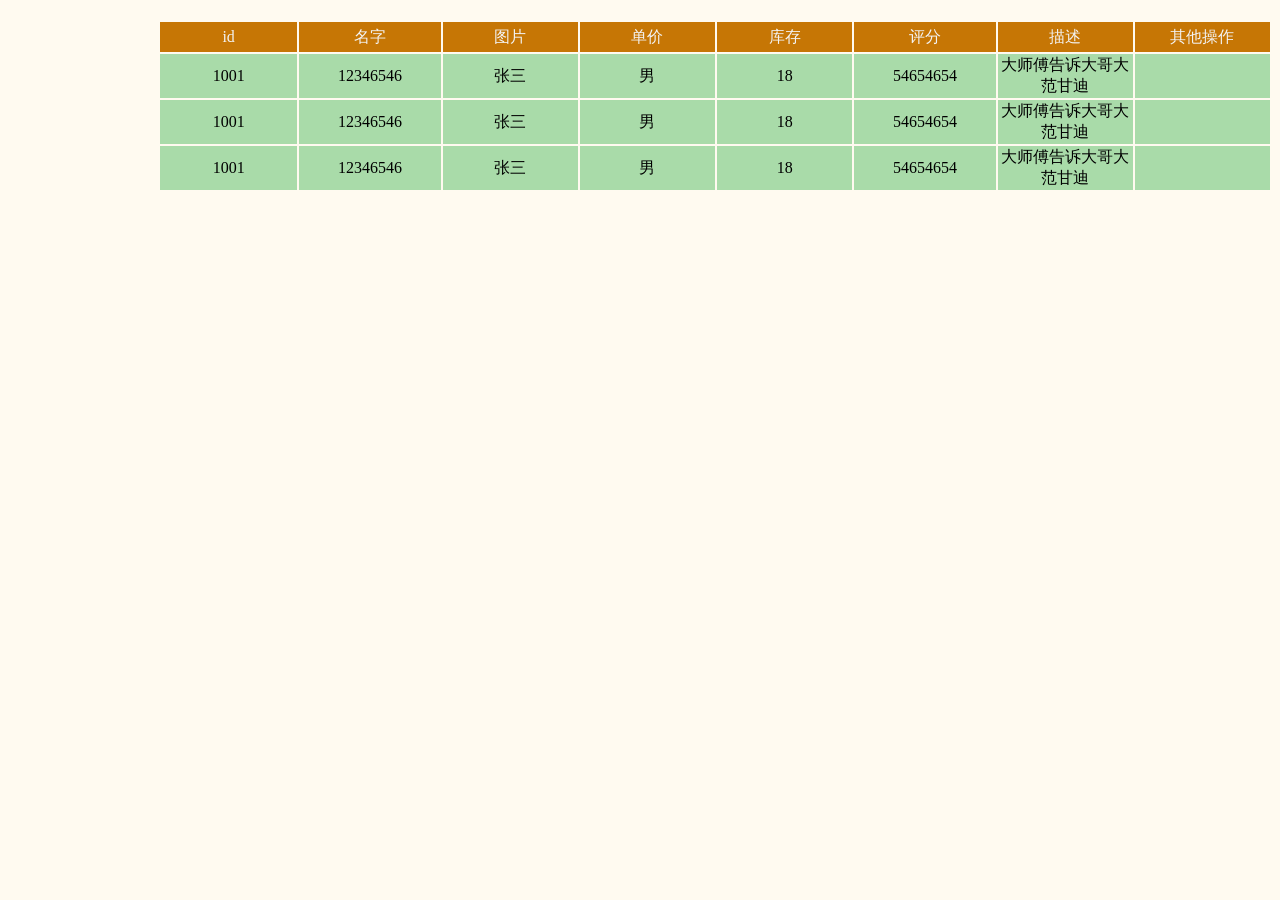
<file: src/main/webapp/Shopping.html>
<!DOCTYPE html>
<html lang="en">
<head>
    <meta charset="UTF-8">
    <title>Title</title>
    <link href="css/admin.css" type="text/css" rel="stylesheet" media="all">
</head>
<body>
<!--展示数据-->
<div style="margin-top: 20px;margin-left: 150px ;overflow-y: auto" >
    <table style="text-align: center " class="usertable">
        <tr style="background-color: #c67605;color: #f3f3f3">
            <td>id</td>
            <td>名字</td>
            <td style="width: 150;height: 100">图片</td>
            <td>单价</td>
            <td>库存</td>
            <td>评分</td>
            <td style="width: 300">描述</td>
            <td>其他操作</td>
        </tr>
        <tr style="background-color: #a9dba9">
            <td>1001</td>
            <td>12346546</td>
            <td>张三</td>
            <td>男</td>
            <td>18</td>
            <td>54654654</td>
            <td>大师傅告诉大哥大范甘迪</td>
            <td></td>
        </tr>
        <tr style="background-color: #a9dba9">
            <td>1001</td>
            <td>12346546</td>
            <td>张三</td>
            <td>男</td>
            <td>18</td>
            <td>54654654</td>
            <td>大师傅告诉大哥大范甘迪</td>
            <td></td>
        </tr>
        <tr style="background-color: #a9dba9">
            <td>1001</td>
            <td>12346546</td>
            <td>张三</td>
            <td>男</td>
            <td>18</td>
            <td>54654654</td>
            <td>大师傅告诉大哥大范甘迪</td>
            <td></td>
        </tr>
    </table>
</div>
</body>
</html>
</file>
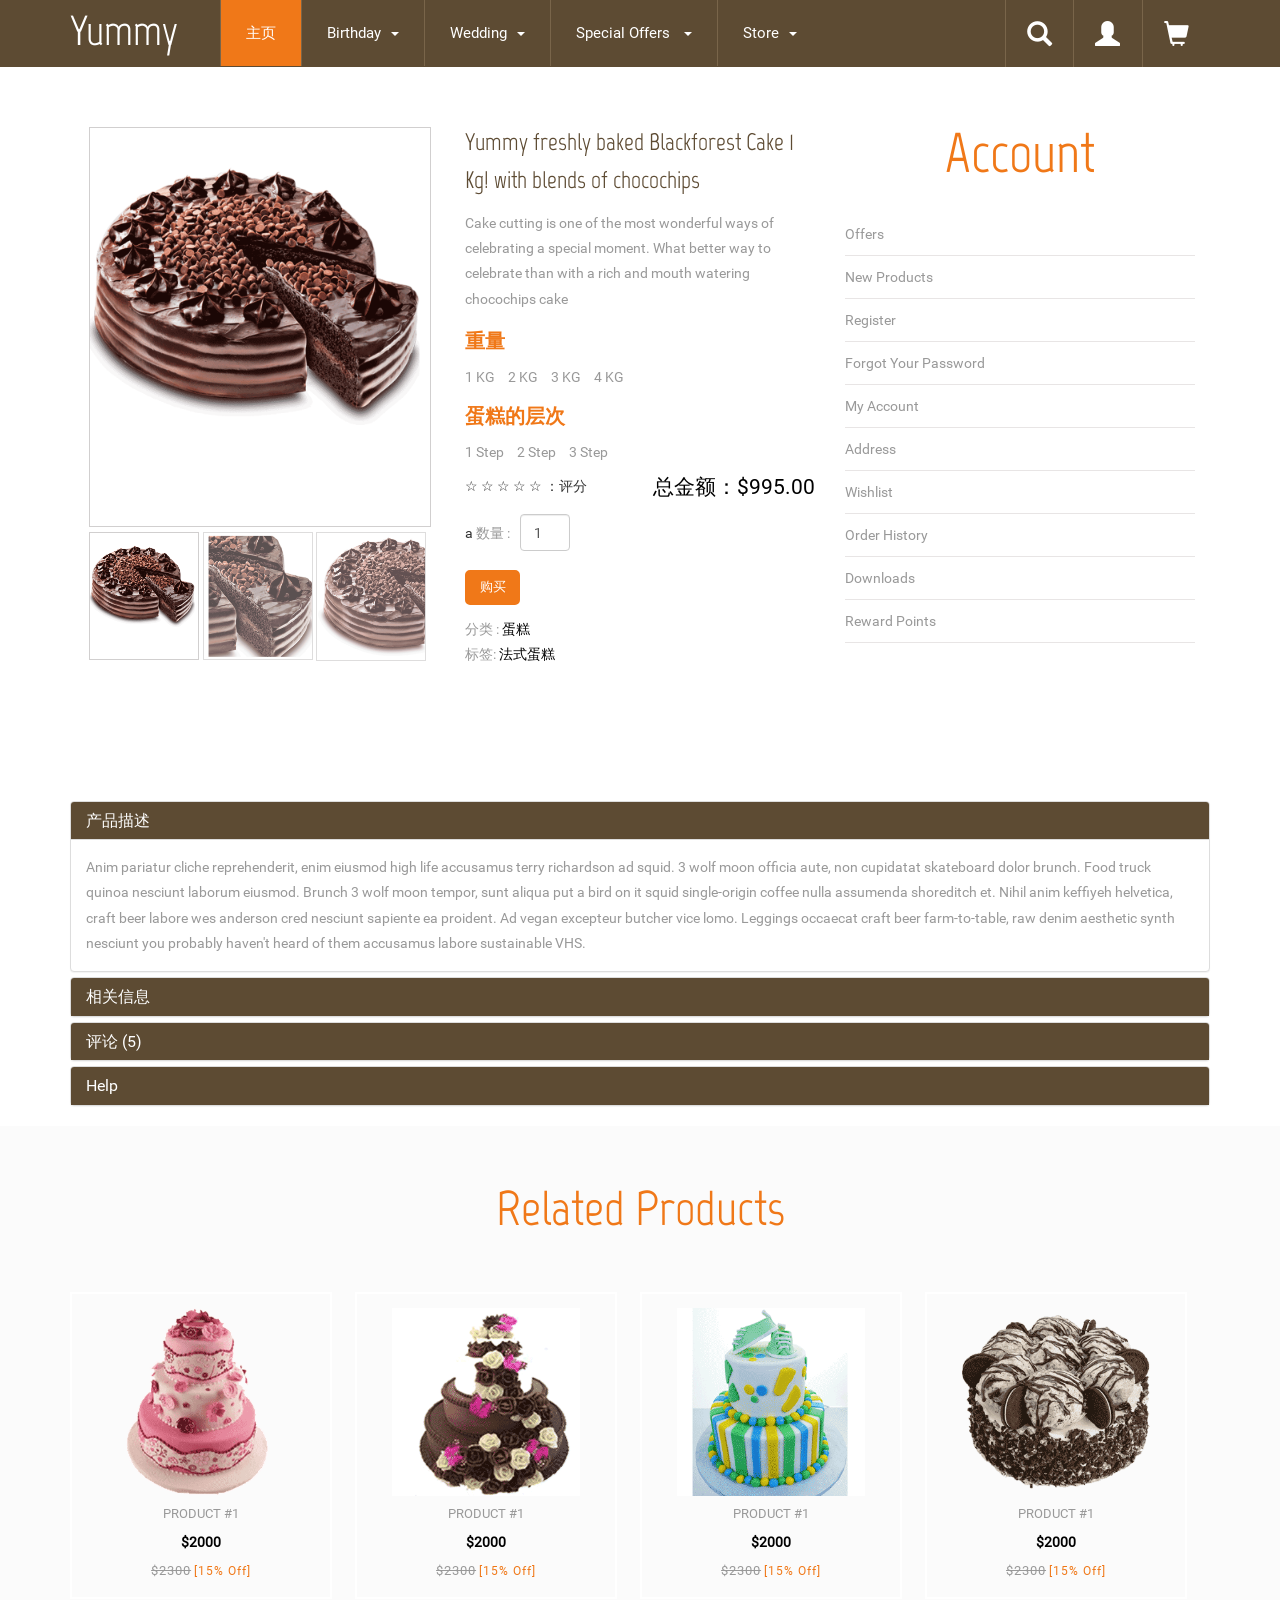
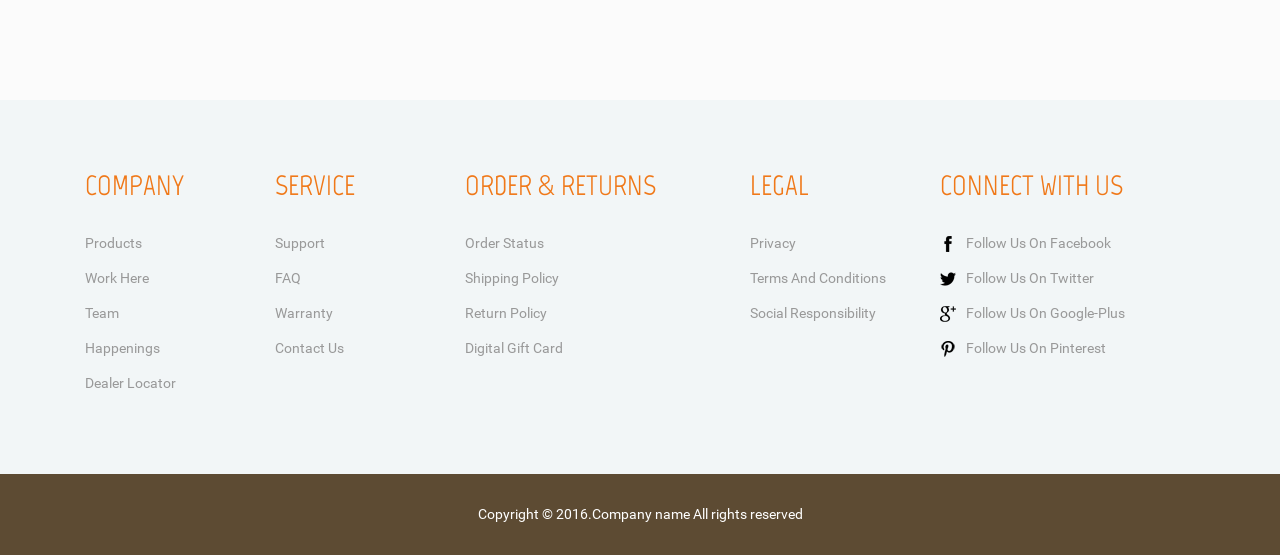
<file: src/main/webapp/Single.html>
<!DOCTYPE html>
<html>
<head>
<title>购物单-蛋糕——shopping</title>
<!-- Custom Theme files -->
<meta name="viewport" content="width=device-width, initial-scale=1">
<meta http-equiv="Content-Type" content="text/html; charset=utf-8" />
<meta name="keywords" content="" />
<script type="application/x-javascript"> addEventListener("load", function() { setTimeout(hideURLbar, 0); }, false); function hideURLbar(){ window.scrollTo(0,1); } </script>
<!-- //Custom Theme files -->
<link href="css/bootstrap.css" type="text/css" rel="stylesheet" media="all">
<link href="css/style.css" type="text/css" rel="stylesheet" media="all">
<!-- js -->
<script src="js/jquery.min.js"></script>
<script type="text/javascript" src="js/bootstrap-3.1.1.min.js"></script>
<script src="js/imagezoom.js"></script>
<!-- //js -->
<!-- cart -->
<script src="js/simpleCart.min.js"> </script>
<!-- cart -->
<!-- FlexSlider -->
<script defer src="js/jquery.flexslider.js"></script>
<link rel="stylesheet" href="css/flexslider.css" type="text/css" media="screen" />
<script>
	// Can also be used with $(document).ready()
	$(window).load(function() {
	  $('.flexslider').flexslider({
		animation: "slide",
		controlNav: "thumbnails"
	  });
	});
</script>
<!--//FlexSlider -->
</head>
<body>
	<!--header-->
	<div class="header">
		<div class="container">
			<nav class="navbar navbar-default" role="navigation">
				<div class="navbar-header">
					<button type="button" class="navbar-toggle" data-toggle="collapse" data-target="#bs-example-navbar-collapse-1">
						<span class="sr-only">Toggle navigation</span>
						<span class="icon-bar"></span>
						<span class="icon-bar"></span>
						<span class="icon-bar"></span>
					</button>
					<h1 class="navbar-brand"><a  href="index.html">Yummy</a></h1>
				</div>
				<!--navbar-header-->
				<div class="collapse navbar-collapse" id="bs-example-navbar-collapse-1">
					<ul class="nav navbar-nav">
						<li><a href="index.html" class="active">主页</a></li>
						<li class="dropdown">
							<a href="#" class="dropdown-toggle" data-toggle="dropdown">Birthday<b class="caret"></b></a>
							<ul class="dropdown-menu multi-column columns-4">
								<div class="row">
									<div class="col-sm-3">
										<h4>By Relation</h4>
										<ul class="multi-column-dropdown">
											<li><a class="list" href="products.html">Friend</a></li>
											<li><a class="list" href="products.html">Lover</a></li>
											<li><a class="list" href="products.html">Sister</a></li>
											<li><a class="list" href="products.html">Brother</a></li>
											<li><a class="list" href="products.html">Kids</a></li>
											<li><a class="list" href="products.html">Parents</a></li>
										</ul>
									</div>																		
									<div class="col-sm-3">
										<h4>By Flavour</h4>
										<ul class="multi-column-dropdown">
											<li><a class="list" href="products.html">Chocolate</a></li>
											<li><a class="list" href="products.html">Mixed Fruit</a></li>
											<li><a class="list" href="products.html">Butterscotch</a></li>
											<li><a class="list" href="products.html">Strawberry</a></li>
											<li><a class="list" href="products.html">Vanilla</a></li>
											<li><a class="list" href="products.html">Eggless Cakes</a></li>
										</ul>
									</div>
									<div class="col-sm-3">
										<h4>By Theme</h4>
										<ul class="multi-column-dropdown">
											<li><a class="list" href="products.html">Heart shaped</a></li>
											<li><a class="list" href="products.html">Cartoon Cakes</a></li>
											<li><a class="list" href="products.html">2-3 Tier Cakes</a></li>
											<li><a class="list" href="products.html">Square shape</a></li>
											<li><a class="list" href="products.html">Round shape</a></li>
											<li><a class="list" href="products.html">Photo cakes</a></li>
										</ul>
									</div>
									<div class="col-sm-3">
										<h4>Weight</h4>
										<ul class="multi-column-dropdown">
											<li><a class="list" href="products.html">1 kG</a></li>
											<li><a class="list" href="products.html">1.5 kG</a></li>
											<li><a class="list" href="products.html">2 kG</a></li>
											<li><a class="list" href="products.html">3 kG</a></li>
											<li><a class="list" href="products.html">4 kG</a></li>
											<li><a class="list" href="products.html">Large</a></li>
										</ul>
									</div>
								</div>
							</ul>
						</li>
					   <li class="dropdown grid">
							<a href="#" class="dropdown-toggle list1" data-toggle="dropdown">Wedding<b class="caret"></b></a>
							<ul class="dropdown-menu multi-column columns-4">
								<div class="row">
									<div class="col-sm-3">
										<h4>By Relation</h4>
										<ul class="multi-column-dropdown">
											<li><a class="list" href="products.html">Friend</a></li>
											<li><a class="list" href="products.html">Lover</a></li>
											<li><a class="list" href="products.html">Sister</a></li>
											<li><a class="list" href="products.html">Brother</a></li>
											<li><a class="list" href="products.html">Kids</a></li>
											<li><a class="list" href="products.html">Parents</a></li>
										</ul>
									</div>																		
									<div class="col-sm-3">
										<h4>By Flavour</h4>
										<ul class="multi-column-dropdown">
											<li><a class="list" href="products.html">Chocolate</a></li>
											<li><a class="list" href="products.html">Mixed Fruit</a></li>
											<li><a class="list" href="products.html">Butterscotch</a></li>
											<li><a class="list" href="products.html">Strawberry</a></li>
											<li><a class="list" href="products.html">Vanilla</a></li>
											<li><a class="list" href="products.html">Eggless Cakes</a></li>
										</ul>
									</div>
									<div class="col-sm-3">
										<h4>By Theme</h4>
										<ul class="multi-column-dropdown">
											<li><a class="list" href="products.html">Heart shaped</a></li>
											<li><a class="list" href="products.html">Cartoon Cakes</a></li>
											<li><a class="list" href="products.html">2-3 Tier Cakes</a></li>
											<li><a class="list" href="products.html">Square shape</a></li>
											<li><a class="list" href="products.html">Round shape</a></li>
											<li><a class="list" href="products.html">Photo cakes</a></li>
										</ul>
									</div>
									<div class="col-sm-3">
										<h4>Weight</h4>
										<ul class="multi-column-dropdown">
											<li><a class="list" href="products.html">1 kG</a></li>
											<li><a class="list" href="products.html">1.5 kG</a></li>
											<li><a class="list" href="products.html">2 kG</a></li>
											<li><a class="list" href="products.html">3 kG</a></li>
											<li><a class="list" href="products.html">4 kG</a></li>
											<li><a class="list" href="products.html">Large</a></li>
										</ul>
									</div>
								</div>
							</ul>
						</li>				
						<li class="dropdown grid">
							<a href="#" class="dropdown-toggle list1" data-toggle="dropdown">Special Offers <b class="caret"></b></a>
							<ul class="dropdown-menu multi-column columns-4">
								<div class="row">
									<div class="col-sm-3">
										<h4>By Relation</h4>
										<ul class="multi-column-dropdown">
											<li><a class="list" href="products.html">Friend</a></li>
											<li><a class="list" href="products.html">Lover</a></li>
											<li><a class="list" href="products.html">Sister</a></li>
											<li><a class="list" href="products.html">Brother</a></li>
											<li><a class="list" href="products.html">Kids</a></li>
											<li><a class="list" href="products.html">Parents</a></li>
										</ul>
									</div>																		
									<div class="col-sm-3">
										<h4>By Flavour</h4>
										<ul class="multi-column-dropdown">
											<li><a class="list" href="products.html">Chocolate</a></li>
											<li><a class="list" href="products.html">Mixed Fruit</a></li>
											<li><a class="list" href="products.html">Butterscotch</a></li>
											<li><a class="list" href="products.html">Strawberry</a></li>
											<li><a class="list" href="products.html">Vanilla</a></li>
											<li><a class="list" href="products.html">Eggless Cakes</a></li>
										</ul>
									</div>
									<div class="col-sm-3">
										<h4>By Theme</h4>
										<ul class="multi-column-dropdown">
											<li><a class="list" href="products.html">Heart shaped</a></li>
											<li><a class="list" href="products.html">Cartoon Cakes</a></li>
											<li><a class="list" href="products.html">2-3 Tier Cakes</a></li>
											<li><a class="list" href="products.html">Square shape</a></li>
											<li><a class="list" href="products.html">Round shape</a></li>
											<li><a class="list" href="products.html">Photo cakes</a></li>
										</ul>
									</div>
									<div class="col-sm-3">
										<h4>Weight</h4>
										<ul class="multi-column-dropdown">
											<li><a class="list" href="products.html">1 kG</a></li>
											<li><a class="list" href="products.html">1.5 kG</a></li>
											<li><a class="list" href="products.html">2 kG</a></li>
											<li><a class="list" href="products.html">3 kG</a></li>
											<li><a class="list" href="products.html">4 kG</a></li>
											<li><a class="list" href="products.html">Large</a></li>
										</ul>
									</div>
								</div>
							</ul>
						</li>
						<li class="dropdown grid">
							<a href="#" class="dropdown-toggle list1" data-toggle="dropdown">Store<b class="caret"></b></a>
							<ul class="dropdown-menu multi-column columns-3">
								<div class="row">
									<div class="col-sm-4">
										<h4>By Relation</h4>
										<ul class="multi-column-dropdown">
											<li><a class="list" href="products.html">Friend</a></li>
											<li><a class="list" href="products.html">Lover</a></li>
											<li><a class="list" href="products.html">Sister</a></li>
											<li><a class="list" href="products.html">Brother</a></li>
											<li><a class="list" href="products.html">Kids</a></li>
											<li><a class="list" href="products.html">Parents</a></li>
										</ul>
									</div>																		
									<div class="col-sm-4">
										<h4>By Flavour</h4>
										<ul class="multi-column-dropdown">
											<li><a class="list" href="products.html">Chocolate</a></li>
											<li><a class="list" href="products.html">Mixed Fruit</a></li>
											<li><a class="list" href="products.html">Butterscotch</a></li>
											<li><a class="list" href="products.html">Strawberry</a></li>
											<li><a class="list" href="products.html">Vanilla</a></li>
											<li><a class="list" href="products.html">Eggless Cakes</a></li>
										</ul>
									</div>								
									<div class="col-sm-4">
										<h4>Specials</h4>
										<ul class="multi-column-dropdown">
											<li><a class="list" href="products.html">Ice cream cake</a></li>
											<li><a class="list" href="products.html">Swiss roll</a></li>
											<li><a class="list" href="products.html">Ruske kape</a></li>
											<li><a class="list" href="products.html">Cupcakes</a></li>
											<li><a class="list" href="products.html">Muffin</a></li>
											<li><a class="list" href="products.html">Merveilleux</a></li>										
										</ul>
									</div>
								</div>
							</ul>
						</li>								
					</ul> 
					<!--/.navbar-collapse-->
				</div>
				<!--//navbar-header-->
			</nav>
			<div class="header-info">
				<div class="header-right search-box">
					<a href="#"><span class="glyphicon glyphicon-search" aria-hidden="true"></span></a>				
					<div class="search">
						<form class="navbar-form">
							<input type="text" class="form-control">
							<button type="submit" class="btn btn-default" aria-label="Left Align">
								搜索
							</button>
						</form>
					</div>	
				</div>
				<div class="header-right login">
					<a href="#"><span class="glyphicon glyphicon-user" aria-hidden="true"></span></a>
					<div id="loginBox">                
						<form id="loginForm" action="login.do" method="post">
							<fieldset id="body">
								<fieldset>
									<label for="email">账号</label>
									<input type="text" name="username" id="email">
								</fieldset>
								<fieldset>
									<label for="password">密码</label>
									<input type="password" name="password" id="password">
								</fieldset>
								<input type="submit" id="login" value="登陆">
							<!--	<label for="checkbox"><input type="checkbox" id="checkbox"> <i>Remember me</i></label>-->
							</fieldset>
							<p>没有账号? <a class="sign" href="account.html">点击注册</a> <span><a href="Change_Password .html">忘记密码?</a></span></p>
						</form>
					</div>
				</div>
				<div class="header-right cart">
					<a href="#"><span class="glyphicon glyphicon-shopping-cart" aria-hidden="true"></span></a>
					<div class="cart-box">
						<h4><a href="checkout.html">
							<span class="simpleCart_total" style="color:red" > $0.00 </span> (<span id="simpleCart_quantity" class="simpleCart_quantity"> 0 </span>)
						</a></h4>
						<p><a href="javascript:;" class="simpleCart_empty">清空购物车</a></p>
						<div class="clearfix"> </div>
					</div>
				</div>
				<div class="clearfix"> </div>
			</div>
			<div class="clearfix"> </div>
		</div>
	</div>
	<!--//header-->
	<!--//single-page-->
	<div class="single">
		<div class="container">
			<div class="single-grids">				
				<div class="col-md-4 single-grid">		
					<div class="flexslider">
						<ul class="slides">
							<li data-thumb="images/s1.png">
								<div class="thumb-image"> <img src="images/s1.png" data-imagezoom="true" class="img-responsive"> </div>
							</li>
							<li data-thumb="images/s2.png">
								 <div class="thumb-image"> <img src="images/s2.png" data-imagezoom="true" class="img-responsive"> </div>
							</li>
							<li data-thumb="images/s3.png">
							   <div class="thumb-image"> <img src="images/s3.png" data-imagezoom="true" class="img-responsive"> </div>
							</li> 
						</ul>
					</div>
				</div>	
				<div class="col-md-4 single-grid simpleCart_shelfItem">		
					<h3>Yummy freshly baked Blackforest Cake 1 Kg! with blends of chocochips</h3>
					<p>Cake cutting is one of the most wonderful ways of celebrating a special moment. What better way to celebrate than with a rich and mouth watering chocochips cake</p>
					<ul class="size">
						<h3>重量</h3>
							<li><a href="#">1 KG</a></li>
							<li><a href="#">2 KG</a></li>
							<li><a href="#">3 KG</a></li>
							<li><a href="#">4 KG</a></li>
					</ul>
					<ul class="size">
						<h3>蛋糕的层次</h3>
							<li><a href="#">1 Step</a></li>
							<li><a href="#">2 Step</a></li>
							<li><a href="#">3 Step</a></li>
					</ul>
					<div class="galry">
						<div class="prices">
							<h5 class="item_price"> 总金额：$<span id="total_money" value="995.00">995.00</span></h5>
						</div>
						<div class="rating">
							<span>评分：</span>
							<span>☆</span>
							<span>☆</span>
							<span>☆</span>
							<span>☆</span>
							<span>☆</span>
						</div>
						<div class="clearfix"></div>
					</div>
					a
					<p class="qty"> 数量 :  </p><input min="1" type="number" id="quantity" name="quantity" value="1" class="form-control input-small" onclick="up_sum(this.value)" >
					<div class="btn_form">
						<a href="#" class="add-cart item_add">购买</a>
					</div>
					<div class="tag">
						<p>分类 : <a href="#"> 蛋糕</a></p>
						<p>标签: <a href="#"> 法式蛋糕</a></p>
					</div>
				</div>
				<div class="col-md-4 single-grid1">
					<h2>Account</h2>
					<ul>
						<li><a href="#">Offers</a></li>
						<li><a href="products.html">New products</a></li>
						<li><a href="account.html">Register</a></li>
						<li><a href="account.html">Forgot Your Password</a></li>
						<li><a href="account.html">My account</a></li>
						<li><a href="contact.html">Address</a></li>
						<li><a href="checkout.html.html">wishlist</a></li>
						<li><a href="checkout.html.html">Order history</a></li>
						<li><a href="#">Downloads</a></li>
						<li><a href="#">Reward points</a></li>
					</ul>
				</div>
				<div class="clearfix"> </div>
			</div>
		</div>
	</div>
	<!-- collapse -->
	<div class="collpse tabs">
		<div class="container">
			<div class="panel-group collpse" id="accordion" role="tablist" aria-multiselectable="true">
				<div class="panel panel-default">
					<div class="panel-heading" role="tab" id="headingOne">
						<h4 class="panel-title">
							<a role="button" data-toggle="collapse" data-parent="#accordion" href="#collapseOne" aria-expanded="true" aria-controls="collapseOne">
							  产品描述
							</a>
						</h4>
					</div>
					<div id="collapseOne" class="panel-collapse collapse in" role="tabpanel" aria-labelledby="headingOne">
						<div class="panel-body">
							Anim pariatur cliche reprehenderit, enim eiusmod high life accusamus terry richardson ad squid. 3 wolf moon officia aute, non cupidatat skateboard dolor brunch. Food truck quinoa nesciunt laborum eiusmod. Brunch 3 wolf moon tempor, sunt aliqua put a bird on it squid single-origin coffee nulla assumenda shoreditch et. Nihil anim keffiyeh helvetica, craft beer labore wes anderson cred nesciunt sapiente ea proident. Ad vegan excepteur butcher vice lomo. Leggings occaecat craft beer farm-to-table, raw denim aesthetic synth nesciunt you probably haven't heard of them accusamus labore sustainable VHS.
						</div>
					</div>
				</div>
				<div class="panel panel-default">
					<div class="panel-heading" role="tab" id="headingTwo">
						<h4 class="panel-title">
							<a class="collapsed" role="button" data-toggle="collapse" data-parent="#accordion" href="#collapseTwo" aria-expanded="false" aria-controls="collapseTwo">
							   相关信息
							</a>
						</h4>
					</div>
					<div id="collapseTwo" class="panel-collapse collapse" role="tabpanel" aria-labelledby="headingTwo">
						<div class="panel-body">
							Anim pariatur cliche reprehenderit, enim eiusmod high life accusamus terry richardson ad squid. 3 wolf moon officia aute, non cupidatat skateboard dolor brunch. Food truck quinoa nesciunt laborum eiusmod. Brunch 3 wolf moon tempor, sunt aliqua put a bird on it squid single-origin coffee nulla assumenda shoreditch et. Nihil anim keffiyeh helvetica, craft beer labore wes anderson cred nesciunt sapiente ea proident. Ad vegan excepteur butcher vice lomo. Leggings occaecat craft beer farm-to-table, raw denim aesthetic synth nesciunt you probably haven't heard of them accusamus labore sustainable VHS.
						</div>
					</div>
				</div>
				<div class="panel panel-default">
					<div class="panel-heading" role="tab" id="headingThree">
						<h4 class="panel-title">
							<a class="collapsed" role="button" data-toggle="collapse" data-parent="#accordion" href="#collapseThree" aria-expanded="false" aria-controls="collapseThree">
								评论 (5)
							</a>
						</h4>
					</div>
					<div id="collapseThree" class="panel-collapse collapse" role="tabpanel" aria-labelledby="headingThree">
						<div class="panel-body">
							Anim pariatur cliche reprehenderit, enim eiusmod high life accusamus terry richardson ad squid. 3 wolf moon officia aute, non cupidatat skateboard dolor brunch. Food truck quinoa nesciunt laborum eiusmod. Brunch 3 wolf moon tempor, sunt aliqua put a bird on it squid single-origin coffee nulla assumenda shoreditch et. Nihil anim keffiyeh helvetica, craft beer labore wes anderson cred nesciunt sapiente ea proident. Ad vegan excepteur butcher vice lomo. Leggings occaecat craft beer farm-to-table, raw denim aesthetic synth nesciunt you probably haven't heard of them accusamus labore sustainable VHS.
						</div>
					</div>
				</div>
				<div class="panel panel-default">
					<div class="panel-heading" role="tab" id="headingFour">
						<h4 class="panel-title">
							<a class="collapsed" role="button" data-toggle="collapse" data-parent="#accordion" href="#collapseFour" aria-expanded="false" aria-controls="collapseFour">
								help
							</a>
						</h4>
					</div>
					<div id="collapseFour" class="panel-collapse collapse" role="tabpanel" aria-labelledby="headingFour">
						<div class="panel-body">
							Anim pariatur cliche reprehenderit, enim eiusmod high life accusamus terry richardson ad squid. 3 wolf moon officia aute, non cupidatat skateboard dolor brunch. Food truck quinoa nesciunt laborum eiusmod. Brunch 3 wolf moon tempor, sunt aliqua put a bird on it squid single-origin coffee nulla assumenda shoreditch et. Nihil anim keffiyeh helvetica, craft beer labore wes anderson cred nesciunt sapiente ea proident. Ad vegan excepteur butcher vice lomo. Leggings occaecat craft beer farm-to-table, raw denim aesthetic synth nesciunt you probably haven't heard of them accusamus labore sustainable VHS.
						</div>
					</div>
				</div>
			</div>
		</div>
	</div>
	<!--//collapse -->
	<!--related-products-->
	<div class="related-products">
		<div class="container">
			<h3>Related Products</h3>
			<div class="product-model-sec single-product-grids">
				<div class="product-grid single-product">
					<a href="single.html">
					<div class="more-product"><span> </span></div>						
					<div class="product-img b-link-stripe b-animate-go  thickbox">
						<img src="images/m1.png" class="img-responsive" alt="">
						<div class="b-wrapper">
						<h4 class="b-animate b-from-left  b-delay03">							
						<button>View</button>
						</h4>
						</div>
					</div>
					</a>					
					<div class="product-info simpleCart_shelfItem">
						<div class="product-info-cust prt_name">
							<h4>Product #1</h4>								
							<span class="item_price">$2000</span>
							<div class="ofr">
							  <p class="pric1"><del>$2300</del></p>
							  <p class="disc">[15% Off]</p>
							</div>
							<div class="clearfix"> </div>
						</div>												
					</div>
				</div>
				<div class="product-grid single-product">
					<a href="single.html">
					<div class="more-product"><span> </span></div>						
					<div class="product-img b-link-stripe b-animate-go  thickbox">
						<img src="images/m2.png" class="img-responsive" alt="">
						<div class="b-wrapper">
						<h4 class="b-animate b-from-left  b-delay03">							
						<button>View</button>
						</h4>
						</div>
					</div>
					</a>					
					<div class="product-info simpleCart_shelfItem">
						<div class="product-info-cust prt_name">
							<h4>Product #1</h4>								
							<span class="item_price">$2000</span>
							<div class="ofr">
							  <p class="pric1"><del>$2300</del></p>
							  <p class="disc">[15% Off]</p>
							</div>
							<div class="clearfix"> </div>
						</div>												
					</div>
				</div>
				<div class="product-grid single-product">
					<a href="single.html">
					<div class="more-product"><span> </span></div>						
					<div class="product-img b-link-stripe b-animate-go  thickbox">
						<img src="images/m3.png" class="img-responsive" alt="">
						<div class="b-wrapper">
						<h4 class="b-animate b-from-left  b-delay03">							
						<button>View</button>
						</h4>
						</div>
					</div>
					</a>					
					<div class="product-info simpleCart_shelfItem">
						<div class="product-info-cust prt_name">
							<h4>Product #1</h4>								
							<span class="item_price">$2000</span>
							<div class="ofr">
							  <p class="pric1"><del>$2300</del></p>
							  <p class="disc">[15% Off]</p>
							</div>
							<div class="clearfix"> </div>
						</div>												
					</div>
				</div>
				<div class="product-grid single-product">
					<a href="single.html">
					<div class="more-product"><span> </span></div>						
					<div class="product-img b-link-stripe b-animate-go  thickbox">
						<img src="images/m4.png" class="img-responsive" alt="">
						<div class="b-wrapper">
						<h4 class="b-animate b-from-left  b-delay03">							
						<button>view</button>
						</h4>
						</div>
					</div>
					</a>					
					<div class="product-info simpleCart_shelfItem">
						<div class="product-info-cust prt_name">
							<h4>Product #1</h4>								
							<span class="item_price">$2000</span>
							<div class="ofr">
							  <p class="pric1"><del>$2300</del></p>
							  <p class="disc">[15% Off]</p>
							</div>
							<div class="clearfix"> </div>
						</div>												
					</div>
				</div>
				<div class="clearfix"> </div>
			</div>
		</div>
	</div>
	<!--related-products-->
	<!--footer-->
	<div class="footer">
		<div class="container">
			<div class="footer-grids">
				<div class="col-md-2 footer-grid">
					<h4>company</h4>
					<ul>
						<li><a href="products.html">products</a></li>
						<li><a href="#">Work Here</a></li>
						<li><a href="#">Team</a></li>
						<li><a href="#">Happenings</a></li>
						<li><a href="#">Dealer Locator</a></li>
					</ul>
				</div>
				<div class="col-md-2 footer-grid">
					<h4>service</h4>
					<ul>
						<li><a href="#">Support</a></li>
						<li><a href="#">FAQ</a></li>
						<li><a href="#">Warranty</a></li>
						<li><a href="contact.html">Contact Us</a></li>
					</ul>
				</div>
				<div class="col-md-3 footer-grid">
					<h4>order & returns</h4>
					<ul>
						<li><a href="#">Order Status</a></li>
						<li><a href="#">Shipping Policy</a></li>
						<li><a href="#">Return Policy</a></li>
						<li><a href="#">Digital Gift Card</a></li>
					</ul>
				</div>
				<div class="col-md-2 footer-grid">
					<h4>legal</h4>
					<ul>
						<li><a href="#">Privacy</a></li>
						<li><a href="#">Terms and Conditions</a></li>
						<li><a href="#">Social Responsibility</a></li>
					</ul>
				</div>
				<div class="col-md-3 footer-grid icons">
					<h4>Connect with Us</h4>
					<ul>
						<li><a href="#"><img src="images/i1.png" alt=""/>Follow us on Facebook</a></li>
						<li><a href="#"><img src="images/i2.png" alt=""/>Follow us on Twitter</a></li>
						<li><a href="#"><img src="images/i3.png" alt=""/>Follow us on Google-plus</a></li>
						<li><a href="#"><img src="images/i4.png" alt=""/>Follow us on Pinterest</a></li>
					</ul>
				</div>
				<div class="clearfix"></div>
			</div>
		</div>
	</div>
	<!--footer-->
	<div class="footer-bottom">
		<div class="container">
			<p>Copyright &copy; 2016.Company name All rights reserved</p>
		</div>
	</div>
</body>
</html>
</file>
<file: src/main/webapp/css/style.css>
/*--
Author: W3layouts
Author URL: http://w3layouts.com
License: Creative Commons Attribution 3.0 Unported
License URL: http://creativecommons.org/licenses/by/3.0/
--*/
body{
	margin:0;
	font-family: 'Roboto-Regular';
	background-color:#fff;
}
@font-face {
      font-family: 'Roboto-Regular';
      src: url(../fonts/Roboto-Regular.ttf) format('truetype');
}
@font-face {
      font-family: 'Marvel-Regular';
      src: url(../fonts/Marvel-Regular.ttf) format('truetype');
}
body a{
	transition: 0.5s all ease;
	-webkit-transition: 0.5s all ease;
	-moz-transition: 0.5s all ease;
	-o-transition: 0.5s all ease;
	-ms-transition: 0.5s all ease;
	text-decoration:none;
}
h1,h2,h3,h4,h5,h6{
	margin:0;			   
}
p{
	margin:0;
}
ul,label{
	margin:0;
	padding:0;
}
body a:hover{
	text-decoration:none;
}
/*--header--*/
.header {
    background-color: #5D4B33;
    padding: 0;
	position: relative;
}
nav.navbar.navbar-default {
    background: none;
}
nav.navbar.navbar-default {
    background: none;
    border: none;
    margin: 0;
}
h1.navbar-brand {
    font-size: 3em;
    font-family: 'Marvel-Regular';
    padding: 0.5em 1em 0 0;
}
h1.navbar-brand a {
    color: #fff;
    padding: 0.2em 0;
}
nav.navbar.navbar-default {
    float: left;
    width: 82%;
}
/*--navigation--*/
.navbar-default .navbar-nav > li > a {
    color: #fff;
    font-size: 1.1em;
    padding: 23px 25px;
    border-left: 1px solid #79654A;
    display: block;
}
.navbar-default .navbar-nav > li > a:hover, .navbar-default .navbar-nav > li > a:focus {
    background: #F07818;
    color: #fff;
}
.nav > li > a.active{
     background: #F07818;
}
.row {
    margin: 0;
}
.navbar-default .navbar-nav > .open > a, .navbar-default .navbar-nav > .open > a:hover, .navbar-default .navbar-nav > .open > a:focus {
    color: #FFF;
    background-color: #F07818;
}
b.caret {
    margin-left: 10px;
}
.dropdown-menu {
    top: 99%;
}
.dropdown-menu {
	min-width: 200px;
}
.dropdown-menu.columns-3 {
	min-width: 510px;
	padding: 2em 1em 3em;
}
.dropdown-menu.columns-4 {
	min-width: 670px;
	padding: 2em 1em 3em;
}
.multi-column-dropdown {
	list-style: none;
}
.row h4 {
    border-bottom: 1px solid #E6E3E3;
    font-size: 1.2em;
    color: #F07818;
    line-height: 1.8em;
    text-transform: uppercase;
    margin-bottom: 7%;
}
.multi-column-dropdown li a {
    display: block;
    color: #999;
    line-height: 2.5em;
	font-size: 1em;
}
.multi-column-dropdown li a:hover {
    color: #F07818;
}
@media (max-width: 767px) {
	.dropdown-menu.multi-column {
		min-width: 240px !important;
		overflow-x: hidden;
	}
}	
@media (max-width: 480px) {
	.content {
		width: 90%;
		margin: 50px auto;
		padding: 10px;
	}
}
/*--//navigation--*/
/*--//start menu--*/
.header-right{
    float: left;
    width: 6%;
    text-align: center;
    border-left:1px solid #79654A;
}
.header-right a{
	display:block;
}
.header-right span.glyphicon {
    font-size: 1.8em;
    padding: .83em 0;
    color: #fff;
}
/*--search--*/
.search {
    display: none;
    position: absolute;
    top: 100%;
    right: 22.5%;
	background-color:#fff;
	z-index: 99;
    padding: 1em 2em;
}
.search form.navbar-form {
	padding: 0;
	margin: 1em 0;
}
.search input[type="text"] {
    margin: 0px 0;
    padding: 6px 10px 6px 15px;
    outline: none;
    color: #000;
    background: none;
    border: 1px solid #F07818;
    font-size: 1em;
    -webkit-appearance: none;
    width: 70%;
    border-radius: inherit;
}
.search button.btn.btn-default {
    border: none;
    background: #F07818;
    border-radius: inherit;
    float: right;
    width: 30%;
    color: #fff;
    padding: 0.5em;
}
.header-right.search-box:hover div.search {
	display:block;
}
.search form.navbar-form:before {
    content: '';
    position: absolute;
    right: 22px;
    top: -11%;
    border-left: 10px solid rgba(0, 0, 0, 0);
    border-right: 10px solid rgba(0, 0, 0, 0);
    border-bottom: 10px solid #FFFFFF;
}
/*--//search--*/
/*--Login --*/
#loginContainer {
    position:relative;
}
#loginContainer a span{
  display:block;
}
/* Login Button */
#loginButton { 
    display:inline-block;  
    position:relative;
    z-index:30;
    cursor:pointer;
}
/* Login Box */
#loginBox {
    position: absolute;
    top: 98%;
    right:18.5%;
    display: none;
    z-index: 99;
}
#loginForm:after {
    content: '';
    position: absolute;
    right: 9%;
    top: -9px;
    border-left: 10px solid rgba(0, 0, 0, 0);
    border-right: 10px solid rgba(0, 0, 0, 0);
    border-bottom: 10px solid #FFFFFF;
}
/* Login Form */
#loginForm {
   width: 300px;
	background: #fff;
	border: 1px solid #d6d6d6;
}
#loginForm fieldset {
    margin:0 0 15px 0;
    display:block;
    border:0;
    padding:0;
}
fieldset#body {
    border-radius:3px;
    -webkit-border-radius:3px;
    -moz-border-radius:3px;
    -o-border-radius:3px;
    padding:15px 15px;
    margin:0;
}
#loginForm #checkbox {
    width:auto;
    margin:3px 6px 0 0;
    float:left;
    padding:0;
    border:0;
    *margin:-3px 9px 0 0; /* IE7 Fix */
}
#body label {
    color:#87807c;
    margin:10px 0 0 0;
    display:block;
    text-align: left;
    font-size:0.9em;
}
#loginForm #body fieldset label{
    margin:0 0 6px 0;
}
#body label i {
    color: #87807c;
    font-size: 1em;
}
/* Default Input */
#loginForm input {
    width:100%;
    border:1px solid #DADADA;
	color: #222;
	background:#FFF;
    padding:6px;
	font-size: 0.9em;
    -webkit-apperance:none;
}
/* Sign In Button */
#loginForm #login {
    background: #F07818;
    color: #fff;
    font-size: 1em;
    padding: 5px 20px;
    border: 1px solid #F07818;
    transition: all .5s;
    -webkit-transition: all .5s;
    -moz-transition: all .5s;
    -o-transition: all .5s;
    font-family: 'Roboto-Regular';
}
#loginForm #login:hover {
	background: #fff;
	color: #F07818;
}
/* Forgot your password */
#loginForm p {
    font-size: 0.9em;
    margin-bottom: 1.2em;
	color: #999;
}
.header-right #loginForm a.sign {
    display: inline-block !important;
    color: #F07818;
    margin-right: 10px;
    border-right: 1px solid;
    padding-right: 10px;
}
.header-right #loginForm a.sign:hover {
    color: #5D4B33;
}
#loginForm span a {
    color: #999;
    display: inherit;
}
#loginForm span a:hover{
	text-decoration:underline;
	color:#F07818;
}
input:focus {
    outline:none;
}
.header-right.login:hover #loginBox {
	display:block;
}
/*--//Login --*/
/*--cart-box--*/
.cart-box {
    display: none;
    position: absolute;
    top: 100%;
	right: 13%;
    background-color: #fff;
    width: 14%;
    padding: 2em 1em 1em;
    z-index: 99;
}
.cart-box h4 {
    font-size: 1.1em;
}
.cart-box h4 a{
	color:#777;
	display:inline-block;
}
.cart-box h4 a:hover {
    color: #F07818;
}
.cart-box p {
    font-size: 1.1em;
    margin-top: 1em;
}
.cart-box  p a{
	color:#fff;
	padding: 0.5em;
	background-color: #F07818;
	border:1px solid #F07818;
}
.cart-box p a:hover {
    background-color: rgb(255, 255, 255);
    color: #F07818;
}
.header-right.cart:hover div.cart-box{
	display:block;
}
.cart-box:before {
    content: '';
    position: absolute;
    right: 21%;
    top: -9px;
    border-left: 10px solid rgba(0, 0, 0, 0);
    border-right: 10px solid rgba(0, 0, 0, 0);
    border-bottom: 10px solid #FFFFFF;
}
/*--//cart-box--*/
/*--//header--*/
/*--banner--*/
.banner {
    position: relative;
    background-color: #f2f6f7;
    padding: 12em 0 0;
    min-height: 600px;
}
.banner img {
    width: 100%;
}
.banner-text {
    position: absolute;
    top: 29%;
    right: 13%;
}
.banner h2.hdng span {
    color: #F07818;
}
.banner h2.hdng {
    font-size: 6em;
    font-family: 'Marvel-Regular';
    color: #5D4B33;
    font-weight: 800;
	text-align:left;
}
.banner p {
    font-size: 1.3em;
    margin: 1em 0 3em;
    letter-spacing: 7px;
    font-weight: 700;
    color: #F07818;
}
.banner a {
    font-size: 1.5em;
    color:#5D4B33;
    font-weight: 800;
    padding: 0.5em 3em;
    border: 7px solid #5D4B33;
}
.banner a:hover {
    border-color: #F07818;
	color:#F07818;
}
/*--//banner--*/
/*--gallery--*/
.gallery {
    padding: 5em 0;
}
.quick {
    padding: 1em;
}
span.glyphicon.glyphicon-eye-open {
    top: 3px;
	color: #fff;
	margin-right: 5px;
}
.gallery-grid a {
    color: #000;
}
.gallery-grid {
	position: relative;
    margin-bottom: 2em;
}
.gallery-grid.glry-one .gallery-info {
    left: 2%;
    width: 96%;
	bottom: 14.6%;
}
.gallery-grid.glry-two .gallery-info {
    left: 4%;
    width: 92%;
	bottom: 14.5%;
}
.gallery-info {
    position: absolute;
    width: 90%;
    bottom: 21%;
    left: 5%;
    display: none;
    background-color: rgba(6, 6, 6, 0.79);
    padding: 1em;
}
.gallery-grid img:hover {
     border: 1px solid rgba(25, 23, 23, 0.4);
}
.gallery-info p {
    color: #fff;
    text-transform: capitalize;
    font-size: 1em;
    margin-top: 0.5em;
    float: left;
}
.gallery-info a.shop {
    font-size: 0.8em;
    color: #fff;
    padding: 0.3em 1.5em;
    border: 2px solid #fff;
    float: right;
}
.gallery-info a.shop:hover{
	border-color:#F07818;
	color:#F07818;
}
.gallery-info.galrr-info-two p {
    font-size: 1em;
    margin-top: 0.3em;
}
.gallery-info.galrr-info-two a.shop {
    font-size: .8em;
    padding: .3em 1.5em;
}
.save p {
    color: #fff;
}
.gallery-grid:hover div.gallery-info {
  display: block;
}
.gallery-grid img {
    border: 1px solid #eee;
}
.gallery-grids {
    margin-top: 3em;
}
.galy-info p {
    font-size: 1em;
    color: #000;
    margin: 1em 0 0;
	font-weight: 600;
}
.galy-info h5 {
    font-size: 1.5em;
    color: #999;
}
/* ratings */
/**/
.rating {
	direction: rtl;
	text-align: center;
	float: left;
}
.rating > span {
	display: inline-block;
	position: relative;
}
.rating > span:hover,
.rating > span:hover ~ span {
	color: transparent;
}
.rating > span:hover:before,
.rating > span:hover ~ span:before {
	content: "\2605";
	position: absolute;
	left: 0;
	color: #F07818;
}
.rating1 {
	direction: rtl;
	text-align: left;
}
.rating1 > span {
	display: inline-block;
	position: relative;
}
.rating1 > span:hover,
.rating1 > span:hover ~ span {
	color: transparent;
}
.rating1 > span:hover:before,
.rating1 > span:hover ~ span:before {
	content: "\2605";
	position: absolute;
	left: 0;
	color: gold;
}
ul.size {
  padding: 0;
  list-style: none;
  margin-top: 1em;
}
ul.size li {
  display: inline-block;
  margin: 0 10px 0 0;
}
ul.size h3 {
    color: #F07818;
    font-size: 1.4em;
    text-transform: uppercase;
    margin: 0 0 0.5em;
    font-weight: 600;
}
ul.size li a {
    color: #999;
    font-size: 1em;
    background: #fff;
    padding: 5px 0;
}
ul.rating li a:hover, .price_single a:hover, ul.size li a:hover {
  color: #ee4a02;
  text-decoration: none;
}
.prices {
    float: right;
}
.galry {
    margin-top: 1em;
}
/*--//gallery--*/
/*--subscribe--*/
.subscribe{
	background:url(../images/slid.jpg)no-repeat 0px 0px fixed;
	background-size:cover;
	text-align:center;
	padding:7em 0;
}
.subscribe h3 {
    color: #fff;
    padding-bottom: 0.5em;
    margin: 0;
    font-size: 4em;
    font-family: 'Marvel-Regular';
}
.subscribe form{
	width:50%;
	margin:0 auto;
}
.subscribe form input[type="text"] {
    border: 0;
    outline: 0;
    width: 75%;
    font-size: 1em;
    padding: 1em;
    color: #FFFFFF;
    float: left;
    background-color: rgba(251, 250, 250, 0.2);
}
.subscribe form input[type="submit"] {
    outline: none;
    border: 1px solid #F07818;
    width: 25%;
    padding: 0.92em;
    font-size: 1em;
    background: none;
    color: #fff;
    background-color: #F07818;
	transition:0.5s all;
	-webkit-transition:0.5s all;
	-moz-transition:0.5s all;
	-o-transition:0.5s all;
	-ms-transition:0.5s all;
}
.subscribe form input[type="submit"]:hover {
    background-color: rgba(255, 255, 255, 0.21);
    color: #F07818;
}
/*--//subscribe--*/
/*--footer--*/
.footer {
    padding: 5em 0;
	background-color: #f2f6f7;
}
.footer-grid h4 {
    font-size: 2em;
    text-transform: uppercase;
    color: #F07818;
    margin-bottom: 1em;
    font-family: 'Marvel-Regular';
}
.footer-grid ul li {
    list-style: none;
	margin-bottom: 7px;
}
.footer-grid ul li a:hover {
    color: #F07818;
}
.footer-grid ul li a {
    font-size: 1em;
    text-decoration: none;
    line-height: 2em;
    color: #999;
    list-style: none;
    text-transform: capitalize;
}
.footer-grid ul li a img {
    width: 16px;
    margin-right: 10px;
}
.footer-bottom {
    background-color: #5D4B33;
    padding: 2em 0;
    text-align: center;
}
.footer-bottom p {
    font-size: 1em;
    color: #fff;
    line-height: 1.8em;
}
.footer-bottom p a {
    color: #F07818;
    margin-left: 6px;
}
.footer-bottom p a:hover {
    color: #fff;
    text-decoration: underline;
}
/*--//footer--*/
/*--products--*/
.products{
    padding: 5em 0;
}
.product-model-sec {
    margin: 4em 0 0 0;
    float: right;
}
.rsidebar {
    display: block;

    margin: 4em 2em 0% 0;
    width: 22%;
}
/*-----*/
.b-link-stripe{
	position:relative;
	display:inline-block;
	vertical-align:top;
	font-weight: 300;
	overflow:hidden;
	width: 100%;
}
.b-link-stripe .b-wrapper{
	position:absolute;
	width:100%;
	height:100%;
	top:0;
	left:0;
	text-align:center;
	color:#ffffff;
	overflow:hidden;
}
.b-link-stripe:hover .b-line{
	opacity:1;
}
/*-----------------------------------------------------------------------------------*/
/*	Animation effects
/*-----------------------------------------------------------------------------------*/
.b-animate-go{
	text-decoration:none;
}
.b-animate{
	transition: all 0.5s;
	-moz-transition: all 0.5s;
	-ms-transition: all 0.5s;
	-o-transition: all 0.5s;
	-webkit-transition: all 0.5s;
	visibility: hidden;
	font-size:1.1em;
	font-weight:700;
}
.b-animate button {
    padding: 10px;
    color: #fff;
    font-size: 1em;
    cursor: pointer;
    margin: 32% auto 0 auto;
    display: block;
    border: none;
    width: 60%;
    text-decoration: none;
    letter-spacing: 1px;
    font-weight: initial;
    background: rgba(25, 23, 23, 0.4);
    transition: 0.5s all;
    -webkit-transition: 0.5s all;
    -moz-transition: 0.5s all;
    -o-transition: 0.5s all;
    -ms-transition: 0.5s all;
}
.glyphicon-zoom-in:before {
  content: "\e015";
  color:#fff;
	font-size:0.9em;
}
.b-animate button:hover{
	background:rgba(25, 23, 23, 0.4);
}
/* lt-ie9 */
.b-animate-go:hover .b-animate{
	visibility:visible;
}
.b-from-left{
	position: relative;
	left: -100%;
	background-size: 100% 100%;
	top: 0px;
	margin: 0;
	min-height: 420px;
}
.b-animate-go:hover .b-from-left{
	left:0;
}
.product-grid {
	width: 30%;
	margin: 0 3% 4% 0;
	float: left;	
	position: relative;
	transition: 0.5s all;
	-webkit-transition: 0.5s all;
	-moz-transition: 0.5s all;
	-o-transition: 0.5s all;
	min-height: 200px;
	border:2px solid #fff;
}
.product-grid:hover {
	z-index: 1;
	border-color: #F07818;
}
.more-product-info span {
	color:#fff;
	font-size:1em;
	font-weight:500;
	padding:5px 10px;
	display: block;
	background:#fa558f;
	position: absolute;
	top: 0px;
	right: 0;
	cursor: pointer;
	z-index: 999;
}
.products-row a:hover{
	text-decoration:none;
}
.product-img img {
	width: 100%;
	padding:1em 2.5em 0; 
}
.product-info-cust {
	padding: 0.8em 1.2em;
} 
.item_quantity {
  margin: 1em 0;
  font-size: 0.85em;
  padding: 5px 10px;
  display: block;
      width: 16%;
    float: left;
}
.item_add {
    color: #fff;
    text-decoration: none;
    padding: 0.5em 1.6em;
    font-size: 0.9em;
    display: inline-block;
    border-radius: 5px;
    -moz-border-radius: 5px;
    -webkit-border-radius: 5px;
    -o-border-radius: 5px;
    margin: 1.5em 16px 0px 0px;
    background: #F07818;
    border: 1px solid #F07818;
    outline: none;
}
.prt_name{
	padding: 0.8em 1.2em;
	float:none;
}
.items {
    margin: 12px 0 0px 100px;
}
.item_add:hover {
    background: none;
    color: #F07818;
}
.product-info-price {
	float: right;
	background: #fff;
	width: 27%;
	text-align: center;
	padding: 0.545em;
}
.product-info-cust h4{
	color: #999;
    font-size: 0.95em;
    font-family: 'Roboto-Regular';
    text-transform: uppercase;
}
.product-info-cust p{
	 margin:5px 0;
	 letter-spacing:1px;
	 font-size:0.85em;
	 color:#C7C7C7;
}
span.item_price{
	color: #000;
    font-size: 1em;
    font-weight: 600;
    margin: 10px 0 5px;
	display:block;
}
p.pric1 {
    color: #999;
    font-size: 0.95em;
	display:inline-block;
}
p.disc {
    color: #F07818;
    font-size: 0.85em;
	display:inline-block;
}
.tab-grids {
	margin-top: 2em;
}
.product-grid.single-product {
    width: 23%;
    margin: 0 2% 4% 0;
}
/*-- start scrollpane --*/
.jspContainer{
	overflow: hidden;
	position: relative;
}
.jspPane{
	position: absolute;
	outline: none;
	padding:5px 20px 20px 10px !important;
}
.jspVerticalBar{
	position: absolute;
	top: 0;
	right:0px;
	width:5px;
	height: 100%;
}
.jspHorizontalBar{
	position: absolute;
	bottom: 0;
	left: 0;
	width: 100%;
	height: 16px;
	background: red;
}
.jspCap{
	display: none;
}
.jspHorizontalBar .jspCap{
	float: left;
}
.jspTrack{
	background: #f0f0f0;
	position: relative;
}
.jspDrag{
	background: #777777;
	position: relative;
	top: 0;
	left: 0;
	cursor: pointer;
}
.jspHorizontalBar .jspTrack,.jspHorizontalBar .jspDrag{
	float: left;
	height: 100%;
}
.jspArrow{
	background: #50506d;
	text-indent: -20000px;
	display: block;
	cursor: pointer;
	padding: 0;
	margin: 0;
}
.jspArrow.jspDisabled{
	cursor: default;
	background: #80808d;
}
.jspVerticalBar .jspArrow{
	height: 16px;
}
.jspHorizontalBar .jspArrow{
	width: 16px;
	float: left;
	height: 100%;
}
.jspVerticalBar .jspArrow:focus{
	outline: none;
}
.jspCorner{
	background: #eeeef4;
	float: left;
	height: 100%;
}
h2 {
    font-size: 4em;
    color: #F07818;
    font-family: 'Marvel-Regular';
    text-align: center;
}
/*----*/
ul.place{
	margin: 5px 0;
	background: #f9f9f9;
	width: 100%;  
	padding:0px 5px;
	cursor: pointer;
}
ul.place li{
	display: inline-block;
	padding: 6px;
}
ul.place li {
    color: #999;
    text-decoration: none;
    cursor: pointer;
    font-size: 1em;
}
ul.place li span{
	color:#5D4B33;
}
ul.place li.sort{
	float:left;
}
ul.place li.by{
	float:right;
}
.single-bottom p {
    font-size: 0.9em;
    padding: 2px 24px;
    color: #555;
}
.possible-about p{
	color:#727272;
	font-size:1em;
	line-height:1.5em;
}
.possible-about h4{
	color:#7db122;
	font-size:1.4em;
	
	font-weight:600;
	   padding: 0 0 0.3em;
}
ul.dropdown-menu1 li {
  list-style: none;
}
input#amount {
    color: #555;
    font-size: 1em;
}
label.amount {
  color: #7c8389;
  margin-right: 5px;
}
span.amount {
  color: #7c8389;
}
.product-model h2{   
 text-align: center;
    font-size: 2.5em;
    color: #000;
    text-transform: capitalize;
	    font-weight: 600;
}
ul.dropdown-menu1 li a:hover{
	color:#000!important;	
}
.glyphicon-minus:before {
    content: "\2212";
    color: #fff;
    font-size: 9px;
    background: #5D4B33;
    padding: 1px 6px;
    margin-right: 5px;
}
p.simpleCart_empty{
color:red;
}
.glyphicon-minus {
    top: -1px!important;
}
/**/
.sky-form .rating {
	font-size: 15px;
	color: #404040;
}
.sky-form .rating:last-child {
	margin-bottom: 0;
}
.sky-form .rating input {
	position: absolute;
	left: -9999px;
}
.sky-form .rating label {
	display: block;
	float: left;
	height: -4px;
	cursor: pointer;
}
.sky-form [class^="icon-"] {
	display: block;
    width: 18px;
    height: 18px;
    background: url(../images/star.png) 0 -3px;
    float:left;
    font-family: FontAwesome;
    font-style: normal;
    font-weight: normal;
  -webkit-font-smoothing: antialiased;
}
/* checked state */
/**/
.sky-form .radio input + i:after {
	background-color: #2da5da;	
}
.sky-form .checkbox input + i:after {
	color: #2da5da;
}
.sky-form .rating input:checked ~ label {
	color: #2da5da;	
	 background: url(../images/star.png) 0 -20px;
	display: -webkit-box;
}
.id h4{
	color: #777;
  font-size: 0.85em;
}
.item-list ul{
	padding-left:15px;
}
.item-list ul li {
	padding:2px 0;
	color:#999;
	font-size:0.9em;
}
.item-list ul li a{
	text-decoration:underline;
	color:#999;
	font-size:0.95em;
}
.cost{
	margin:0.3em 0 1em 0;
}
.prdt-cost{
	float:left;
	  margin-right: 13%
}
.prdt-cost ul li{
	display:block;
	font-family: 'Roboto-Regular';
	font-size:0.8em;
	padding:2px;
	color:#999;
}
.prdt-cost ul li.active{
	font-size:1.3em;
	color:red;
}
.prdt-cost ul a{
font-size: 0.8em;
  display: inline-block;
  background: #00a0dc;
  padding: 0.6em 2em;
  color: #fff;
  text-decoration: none;
  font-weight: 500;
  margin-top:5px;
}
.prdt-cost ul a:hover{
	background: #333;
}
.det {
  margin-top:4em;
    padding-right: 3em;
}
.form-control:focus{
	border-color:#ccc!important;
   outline: 0!important;
   -webkit-box-shadow:none;
	box-shadow: none;
}
.single-bottom1 h6 {
  background: #F3F3F3;
  padding: 10px;
  color: #333;
  font-size: 1.35em;
  margin-top:2em;
}
p.prod-desc {
  color: #999;
  padding-top: 5px;
  line-height: 1.8em;
  font-size:1em;
}
.pl-lft {
    float: left;
    width: 45%;
}
.pl-rgt {
    float: right;
    width: 55%;
    padding: 1.6em 0em 1.6em 1em;
}
.pro-tp p a{
    color: #6e7786;
    font-size: 1em;
    margin: 1em 0;
    line-height: 1.8em;
	text-decoration:none;
}
.pro-tp p a:hover{
color:#8ce78a;
}
.pro-tp h6 a{
    color: #000;
    font-size: 1em;
    margin:0;
    font-weight:700;
	text-decoration:none;
}
.pro-tp h6 a:hover{
color:#8ce78a;
}
.pro-tp {
    margin: 0 0 2em;
}
.pr-btm h4 {
    color: #6e7786;
    font-size: 1.4em;
    font-weight: 700;
    margin: 0 0 1em;
}
.pr-btm h6 {
    font-size: 1.2em;
    font-weight: 700;
    margin: 1em 0;
    color: #000;
}
.pr-btm p {
    color: #6e7786;
    font-size: 1em;
    margin: 1em 0;
    line-height: 1.8em;
}
.pr-btm {
    text-align: center;
	margin:6em 0 0;
}
.pr-btm img {
    width: 100px;
    height: 100px;
    border-radius: 50%;
    margin: 0 auto;
}
.bottom-cd.simpleCart_shelfItem {
    padding-right: 5em;
}
.grow {
    background-color: #8ce78a;
    padding: 1.3em 0;
}
.grow h2 {
    color: #fff;
    font-size: 2em;
    margin: 0;
    font-weight: 700;
}
.pro-du {
    padding: 4em 0;
}
.ca-rt {
    float: right;
    width: 42%;
    padding: 2em 0 0;
}
.top-sing {
    margin-bottom: 7em;
}
/*----*/
.single-grids {
    padding: 4em 0;
}
.single-grid1 h2 {
    margin-bottom: 0.5em;
}
.single-grid1 ul li {
    list-style: none;
	border-bottom: 1px solid #E8E5E5;
}
.single-grid1 ul li a:hover {
    color: #F07818;
}
.single-grid1 ul li a {
    font-size: 1em;
    text-transform: capitalize;
    line-height: 3em;
    color: #999;
    text-decoration: none;
}
p.qty {
   
    display: inline-block;
}
.single-grid #quantity {
    width: 50px;
    height: 37px;
    display: inline-block;
    margin: 15px 10px 0 10px;
    padding: 9px 0px 8px;
    outline: none;
    text-align: center;
}
.single-grid h3 {
    font-size: 1.7em;
    line-height: 1.6em;
    color: #5D4B33;
    margin-bottom: 0.5em;
    font-family: 'Marvel-Regular';
}
.single-grid p {
    font-size: 1em;
    line-height: 1.8em;
    color: #999;
}
.single-grid h5 {
    font-size: 1.5em;
    color: #000;
}
span.glyphicon.glyphicon-star-empty:hover {
    color: red;
}
.btn_form a {
    outline: none;
    display: inline-block;
    font-size: 0.9em;
    padding: 0.5em 1em;
    border: 2px solid #F07818;
    background: #F07818;
    color: #fff;
    text-transform: uppercase;
    -webkit-transition: all 0.3s ease-in-out;
    -moz-transition: all 0.3s ease-in-out;
    -o-transition: all 0.3s ease-in-out;
    transition: all 0.3s ease-in-out;
    text-decoration: none;
    margin-bottom: 1em;
}
.btn_form a:hover {
    background: transparent;
    border-color: #5D4B33;
    color:#5D4B33;
    text-decoration: none;
}
.tag a {
    color: #000;
}
h4.panel-title a {
  font-size: 1em;
  text-transform: capitalize;
  color: #fff;
  display: block;
  text-decoration: none;
}
.panel-body {
  padding: 15px;
  color: #999;
  line-height: 1.8em;
  font-size: 1em;
}
.panel-default > .panel-heading {
  color: #fff;
  background-color:#5D4B33;
  border-color:#5D4B33;
}
.collpse.tabs {
    margin-top: 5em;
}
.rel{
	text-align:center;
}
.rel p{
	font-size:1.5em;
	color:#0ea4d6;
	margin:2em 0 1em;
}
p span.val{
	font-size:1em;
	color:#f65a5b;
}
p span.overline{
	text-decoration:line-through;
	color:#000;
}
.related-products {
    padding: 4em 0;
    background-color: #FBFBFB;
	text-align: center;
}
.products-grid img {
    margin: 0 auto;
}
.related-products h3 {
    font-size: 3.5em;
    color: #F07818;
    font-family: 'Marvel-Regular';
}
.products-grid h4 {
    font-size: 1.1em;
    color: #000;
    padding: 0.5em 0;
}
.products-grid a {
    text-decoration: none;
}
.products-grid  span {
    color: #333;
    font-size: 1.3em;
    padding: 4px 0;
    font-weight: 500;
    display: inline-block;
}
.product1 {
    border: 1px solid rgba(255, 255, 255, 0.12);
    padding: 2em 0;
}
.product1:hover {
    border: 1px solid #000;
    padding: 2em 0;
}
.imagezoom-view {
    background-color: #fff!important;
}
/*--//single--*/
/*--register--*/
.register {
    padding: 6em 0;
    width: 60%;
    margin: 0 auto;
}
.register-top-grid h3, .register-bottom-grid h3 {
    color: #F07818;
    font-size: 3em;
    padding-bottom: 1em;
    margin: 0;
    text-align: center;
    font-family: 'Marvel-Regular';
}
.register-top-grid .input, .register-bottom-grid .input {
	margin: 10px 0;
}
.register-top-grid span, .register-bottom-grid span {
    color: #999;
    font-size: 0.85em;
    padding-bottom: 0.2em;
    display: block;
    text-transform: uppercase;
    margin-bottom: 4px;
}

.register-top-grid input[type="text"], .register-bottom-grid input[type="password"] {
	border: 1px solid #555;
	outline-color:#FD9F3E;
	width: 96%;
	font-size: 1em;
	padding: 0.5em;
}
.checkbox {
	margin-bottom: 4px;
	padding-left: 27px;
	font-size: 1.1em;
	line-height: 27px;
	cursor: pointer;
}
.checkbox {
	float: left;
	position: relative;
	font-size: 0.85em;
	color:#555;
}
.checkbox:last-child {
	margin-bottom: 0;
}
.news-letter {
	color: #555;
	font-weight:600;
	font-size: 0.85em;
	margin-bottom: 1em;
	display: block;
	text-transform: uppercase;
	transition: 0.5s all;
	-webkit-transition: 0.5s all;
	-moz-transition: 0.5s all;
	-o-transition: 0.5s all;
	clear: both;
}
.checkbox i {
	position: absolute;
	bottom: 5px;
	left: 0;
	display: block;
	width:20px;
	height:20px;
	outline: none;
	border: 2px solid #394c53;
}
.checkbox input + i:after {
	content: '';
	background: url("../images/tick1.png") no-repeat 1px 2px;
	top: -1px;
	left: -1px;
	width: 15px;
	height: 15px;
	font: normal 12px/16px FontAwesome;
	text-align: center;
}
.checkbox input + i:after {
	position: absolute;
	opacity: 0;
	transition: opacity 0.1s;
	-o-transition: opacity 0.1s;
	-ms-transition: opacity 0.1s;
	-moz-transition: opacity 0.1s;
	-webkit-transition: opacity 0.1s;
}
.checkbox input {
	position: absolute;
	left: -9999px;
}
.checkbox input:checked + i:after {
	opacity: 1;
}
.news-letter:hover {
	color:#00BFF0;
}
.register-but{
	margin-top:1em;
}
.register-but form input[type="submit"] {
    border: 2px solid #F07818;
    color: #FFF;
    font-size: 1.1em;
    padding: 0.5em 2em;
    transition: 0.5s all;
    -webkit-transition: 0.5s all;
    -moz-transition: 0.5s all;
    -o-transition: 0.5s all;
    display: inline-block;
    outline: none;
    background-color: #F07818;
}
.register-but input[type="submit"]:hover {
    background: #FFF;
    color: #F07818;
}
.register-bottom-grid {
	margin-top:4em;
}
/*--//register--*/


/*--checkout--*/
.cart h2{
	font-size:1.5em;
	margin-bottom:1em;
}

.cart-sec{
	
	margin-bottom:3em;
}
.cart-item{
	width:20%;
	float:left;
	margin-right:5%;
	
}
.cart-item img{
	width:100%;
}
.cart-item-info{
	width:75%;
	float:left;
	 
}
.check{
	padding:5em 0;
}
.cart-item-info h3 {
    font-size: 2em;
    font-family: 'Marvel-Regular';
}
.cart-item-info h3 a {
    color: #F07818;
}
.cart-item-info h3 span{
	display:block;
	font-weight:400;
	font-size: 0.85em;
	margin: 0.7em 0;
}
.size_3 {
  width:100%;
}
.delivery {
  margin-top: 3em;
}
.delivery p {
  color: #A6A6A6;
  font-size: 1em;
  font-weight: 400;
  float: left;
}
.delivery span {
  color: #A6A6A6;
  font-size: 1em;
  font-weight: 400;
  float: right;
}
.cart-item-info h4 span{
	font-size:0.65em;
	font-weight:400;
} 
.close1,.close2{
  background: url('../images/close_1.png') no-repeat 0px 0px;
  cursor: pointer;
  width: 28px;
  height: 28px;
  position: absolute;
  right: 0px;
  top: 0px;
  -webkit-transition: color 0.2s ease-in-out;
  -moz-transition: color 0.2s ease-in-out;
  -o-transition: color 0.2s ease-in-out;
  transition: color 0.2s ease-in-out;
}
.close3 {
  background: url('../images/close_1.png') no-repeat 0px 0px;
  cursor: pointer;
  width: 28px;
  height: 28px;
  position: absolute;
  right: 0px;
  top: 0px;
  -webkit-transition: color 0.2s ease-in-out;
  -moz-transition: color 0.2s ease-in-out;
  -o-transition: color 0.2s ease-in-out;
  transition: color 0.2s ease-in-out;
}
.cart-header {  
  position: relative;  
}
.cart-header2 {  
  position: relative;  
}
.cart-header3 {  
  position: relative;  
}
a.order {
  background:#00405d;
  padding: 10px 20px;
  
  font-size: 1em;
  color: #fff;
  text-decoration: none;
  display: block;
  font-weight: 600;
  text-align: center;
  margin:3em 0;
}
a.order:hover{
	background:#615c85;
}
.total-item,.cart-items{
	margin-top:0em;
	padding:5em 0;
}

.total-item h3 {
  color: #333;
  font-size: 1.1em;
  margin-bottom: 1em;
}
.total-item h4{
	font-size:0.8em;
	font-weight:600;
	color:#9C9C9C;
	display:inline-block;
	margin-right:6em;
}
a.cpns{
	background:#ff6978;
	color:#fff;
	
	padding: 10px;
  font-size: 0.8em;
	font-weight:600;
}
a.cpns:hover{
	background: #615c85;
}
.total-item p{
	font-size:0.9em;
	font-weight:400;
	margin-top:1em;
	color:#727272;	
}
.total-item p a:hover{
	color:#333;
	text-decoration:underline;
}
a.continue{
	background:#00405d;
	padding:10px 20px;
	
	font-size:1em;
	color:#fff;
	text-decoration:none;
	display: block;
   font-weight: 600;  
   text-align: center;
   margin-bottom:2em;
}
a.continue:hover{
	background:#615c85;
}
ul.total_price{
	padding: 0;
  margin: 1em 0 0 0;
  list-style: none;
}
ul.total_price li.last_price{
	width: 50%;
  float: left;
  
}
ul.total_price li.last_price span{
	font-size: 1.1em;
  color: #000;
}
.price-details{
	border-bottom: 1px solid #DDD9D9;
  padding-bottom: 10px;
}
.price-details h3{
	color:#000;
	font-size:1.2em;
	margin-bottom:1em;
}
.price-details span{
	width: 50%;
  float: left;
 font-size: 0.8125em;
  color: #000;
  line-height: 1.8em;
}
.cart-items h2 {
    margin-bottom: 1.5em;
    text-align: left;
    font-size: 3.5em;
}
a.item_add1 {
  border-top-left-radius: 0;
  border-top-right-radius: 0;
  border-top-right-radius: 0;
  /* border-bottom-right-radius: 50%; */
  border-bottom-left-radius: 0;
  border-bottom-right-radius: 0;
  border-top-left-radius: 0;
  border-bottom-left-radius: 0;
  padding: 10px 15px;
  background: url(0) #f54d56;
}
a.item_add1:hover{
	background:rgb(3, 193, 167);
	text-decoration:none;
	color:#fff;
}
.btn_5{
	padding:25px 40px;
	font-size:1.1em;
}
ul.qty{
	padding:0;
	margin:0;
	list-style:none;
}
ul.qty li{
   display: inline-block;
   margin-right: 10%;
}
ul.qty li p {
    font-size: 1em;
    color: #999;
}
li.bt-nn h6 {
  font-size: 1.2em;
  text-align: r;
  color: #621622;
  margin: 1em 0;
}
.cur-left {
  float: left;
}
.cur-right {
  float: right;
}

.b-search {
  float: left;
  width: 33.33%;
  text-align: center;
    padding: 0em;
    position:relative;
}
.pick {
  float: left;
  text-align: center;
  width: 33.33%;
    padding: 0em 2.2em;
    position:relative;
}
.delv {
  float: left;
  width: 33.33%;
  text-align: center;
    padding: 0em 0 0 4.3em;
}

i.sear{
  background: url(../images/search-icon.png) no-repeat 0px 2px;
  height: 26px;
  width: 26px;
  display: inline-block;
 vertical-align:middle;
}
.boo-lef {
  width: 90px;
  height: 90px;
  background-color:rgb(217, 107, 102);
  border-radius: 50%;
  padding: 1.5em 0;
}
.boo-lef p {
  color: #fff;
  font-size: 0.85em;
}
i.ca-r{
  background: url(../images/ca-r.png) no-repeat 0px 0px;
  height: 26px;
  width: 26px;
  display: inline-block;
 vertical-align:middle;
}
i.sele{
  background: url(../images/sele.png) no-repeat 0px 0px;
  height: 26px;
  width: 26px;
  display: inline-block;
 vertical-align:middle;
}
.book-top {
  margin: 0 0 2em;
}

.order-top h6 {
  color: #621622;
  margin: 1em 0;
}
.pre-top a {
  color: #5B9922;
  font-size: 1em;
  font-weight: 600;
  text-decoration: none;
  display: inline-block;
}
.pre-top a:hover{
	color:#621622;
}
.product-model {
    padding: 4em 0;
}
.product-model-sec {
    margin: 4em 0 0 0;
    float: right;
}
.rsidebar {
    display: block;
    margin: 4em 2em 0% 0;
    width: 22%;
}
/*--contact--*/
.contact {
	background: #f3f3f3;
	padding: 5em 0;
}
.contact h4 {
    font-size: 2.1em;
    color: #F07818;
    margin: 0 0 0.8em 0;
    font-family: 'Marvel-Regular';
}
.contact-infom {
  padding-top: 4em;
}
.map {
    margin-top: 5em;
}
.map iframe {
  width: 100%;
  height: 340px;
  border: none;
}
.address {
  padding: 3em 0;
}
.address p {
    color: #999;
    font-size: 1em;
    line-height: 1.8em;
}
.address-grids:nth-child(2) p {
  margin: 0 0 0.8em;
}
.address-grids ul {
    position: relative;
}
.address ul li{
	display: inline-block;
}
.address a {
    color: rgb(93, 75, 51);
    font-size: 1em;
    letter-spacing: 1px;
}
.address a:hover {
	color:#F07818;
}
.address-grids:nth-child(1) p {
    margin-left: 2em;
}
span.glyphicon.glyphicon-map-marker {
    position: absolute;
    top: 9%;
}
.contact  span.glyphicon {
    font-size: 1em;
    color: #5D4B33;
    margin-right: 10px;
}
.contact-infom p {
    color: #999;
    font-size: 1em;
    margin: 1em 0 0;
    line-height: 1.8em;
}
.contact-form input[type="text"] {
	display: inline-block;
	background:  #fff;
	border: 1px solid #5D4B33;
	width: 32.3%;
	outline: none;
	padding: 10px 15px 10px 15px;
	font-size: 13px;
	color: #999;
	margin-bottom: 1.5em;
}
.contact-form input[type="text"]:nth-child(2) {
    margin: 0 1em;
}
.contact-form textarea {
	background: #fff;
	border: 1px solid #5D4B33;
	width: 100%;
	display: block;
	height: 150px;
	outline: none;
	font-size: 13px;
	color: #999;
	resize: none;
	padding: 10px 15px 10px 15px;
	margin-bottom: 1em;
}
.contact-form .btn1 {
    border: 2px solid #F07818;
    color: #fff;
    background: #F07818;
    cursor: pointer;
    padding: 7px 0;
    width: 11%;
    border-radius: 4px;
    display: inline-block;
    margin: 1em 0 0;
    font-size: 1em;
    outline: none;
    -webkit-transition: all 0.5s;
    -moz-transition: all 0.5s;
    transition: all 0.5s;
}
.contact-form button.btn1:hover {
    background-color: #fff;
    color: #F07818;
}
/*--//contact--*/
/*---- responsive-design -----*/
@media(max-width:1440px){
.dropdown-menu.columns-4 {
    min-width: 640px;
    padding: 2em 1em 3em;
}
.dropdown-menu.columns-3 {
    min-width: 490px;
}
.search {
    right: 20%;
}
#loginBox {
    right: 15%;
}
.cart-box {
    right: 9%;
}
}
@media(max-width:1366px){
.search {
    right: 18%;
}
#loginBox {
    right: 13%;
}
.cart-box {
    right: 7%;
}
}
@media(max-width:1280px){
.dropdown-menu.columns-4 {
    min-width: 605px;
}
.dropdown-menu.columns-3 {
    min-width: 430px;
}
.search {
    right: 16%;
}
#loginBox {
    right: 10.5%;
}
.cart-box {
    right: 4%;
}
}
@media(max-width:1080px){
.navbar-default .navbar-nav > li > a {
    padding: 23px 18px;
    font-size: 1em;
}
.dropdown-menu.columns-4 {
    min-width: 500px;
    padding: 2em 0em 2em 1em;
}
.header-right span.glyphicon {
    font-size: 1.6em;
    padding: 0.95em 0;
}
.row h4 {
    font-size: 1.05em;
}
.multi-column-dropdown li a {
    font-size: 0.9em;
}
.dropdown-menu.columns-3 {
    min-width: 391px;
}
.search {
    right: 16%;
}
#loginBox {
    right: 10%;
}
.cart-box {
    right: 4%;
}
.banner {
    min-height: 500px;
	padding: 11em 0 0;
}
.banner {
    min-height: 550px;
}
.banner h2.hdng {
    font-size: 5em;
}
.banner-text {
    right: 11%;
    top: 30%;
    width: 31%;
}
.banner p {
    font-size: 1.2em;
    letter-spacing: 5px;
}
.banner a {
    font-size: 1.3em;
}
.gallery {
    padding: 2em 0;
}
.gallery-grid.glry-one .gallery-info {
    left: 2.5%;
    width: 95%;
    bottom: 16%;
}
.gallery-grid.glry-two .gallery-info {
    left: 4.6%;
    width: 90%;
    bottom: 17%;
}
.gallery-grid.glry-one {
    margin-bottom: 1em;
}
.gallery-info {
    width: 87%;
    bottom: 24%;
    left: 7%;
    padding: 0.8em;
}
.galy-info h5 {
    font-size: 1.3em;
}
.subscribe {
    padding: 6em 0;
}
.subscribe h3 {
    font-size: 3.5em;
}
.products {
    padding: 4em 0;
}
.item_quantity {
    padding: 6px;
    width: 20%;
    text-align: center;
}
.items {
    margin: 12px 0 0px 66px;
}
p.disc {
    margin: 0;
}
p.pric1 {
    margin: 0;
}
.single-grid h3 {
    font-size: 1.5em;
}
ul.size h3 {
    font-size: 1.3em;
}
.contact {
    padding: 4em 0;
}
h2 {
    font-size: 3.5em;
}
.map {
    margin-top: 3em;
}
.contact-form input[type="text"] {
    width: 32.1%;
}
.register {
    padding: 4em 0;
}
.total-item, .cart-items {
    padding: 4em 0;
}
.cart-items h2 {
    font-size: 3em;
}
.cart-item-info h3 {
    font-size: 1.8em;
}
}
@media(max-width:1024px){
.banner h2.hdng {
    font-size: 4.5em;
}
.banner p {
    font-size: 1.1em;
}
.banner a {
    font-size: 1.2em;
    padding: 0.5em 2em;
    border: 5px solid #5D4B33;
}
.banner {
    min-height: 495px;
	padding: 10em 0 0;
}
.banner-text {
    top: 25%;
}
.product-img img {
    padding: 1em 1.5em 0;
}
.item_quantity {
    margin: 1em 0 .5em;
}
.products {
    padding: 4em 0 2em;
}
.footer {
    padding: 4em 0;
}
.search {
    right: 14%;
}
#loginBox {
    right: 8%;
}
.cart-box {
    right: 1%;
    width: 17%;
}
}
@media(max-width:991px){
h1.navbar-brand {
    font-size: 2.5em;
    padding: 0.4em 0.5em 0 0;
}
.navbar-default .navbar-nav > li > a {
    padding: 17px 9px;
    font-size: 0.9em;
}
.header-right span.glyphicon {
    font-size: 1.4em;
    padding: 0.89em 0;
}
.search {
    right: 21%;
}
#loginBox {
    right: 16%;
}
.cart-box {
    right: 10%;
}
.banner h2.hdng {
    font-size: 4em;
}
.banner p {
    font-size: 1em;
    letter-spacing: 4px;
}
.banner-text {
    top: 22%;
    right: 11%;
    width: 31%;
}
.banner {
    min-height: 440px;
    padding: 7em 0 0;
}
.gallery-grid.glry-one {
    padding: 0;
}
.gallery-grid.glry-one .gallery-info {
    left: 0%;
    width: 100%;
    bottom: 20%;
}
.gallery-grid {
    float: left;
    padding-left: 0;
    width: 33.3%;
}
.gallery-grid.glry-two {
    padding: 0;
    width: 31.5%;
    margin-left: 21px;
}
.gallery-grid.glry-one {
    padding: 0;
    width: 65%;
}
.gallery-grid.glry-two .gallery-info {
    left: 0%;
    width: 100%;
    bottom: 20%;
}
.gallery-info {
    width: 94%;
    bottom: 22%;
    left: 0%;
}
.galy-info h5 {
    font-size: 1.1em;
}
.subscribe {
    padding: 5em 0;
}
.footer-grid {
    float: left;
    width: 26%;
}
.footer-grid h4 {
    font-size: 1.6em;
}
.footer-grid:nth-child(2) {
    margin-bottom: 2em;
}
.footer-grid:nth-child(3) {
    margin-bottom: 4em;
}
.footer-grid.icons:nth-child(5) {
    width: 60%;
}
.products {
    padding: 3em 0 2em;
}
h2 {
    font-size: 3.3em;
}
.product-model-sec {
    margin: 3em 0 0 0;
}
.rsidebar {
    width: 100%;
    margin: 2em 2em 0% 0;
}
.single-grid {
    float: left;
    width: 60%;
    padding-left: 0;
}
.single-grid.simpleCart_shelfItem {
    width: 40%;
    padding-right: 0;
    margin-bottom: 10em;
}
.collpse.tabs {
    margin-top: 2em;
}
h4.panel-title a {
    font-size: 0.9em;
}
.panel-body {
    font-size: 0.9em;
}
.related-products h3 {
    font-size: 3em;
}
.related-products {
    padding: 3em 0;
}
.register {
    padding: 3em 0;
    width: 80%;
}
.register-top-grid h3, .register-bottom-grid h3 {
    padding-bottom: 0.5em;
}
.register-bottom-grid {
    margin-top: 3em;
}
.total-item, .cart-items {
    padding: 3.5em 0;
}
.cart-items h2 {
    font-size: 2.5em;
}
.cart-item-info h3 {
    font-size: 1.6em;
}
.contact {
    padding: 3em 0;
}
.map iframe {
    height: 300px;
}
.contact-infom {
    padding-top: 3em;
}
.contact h4 {
    margin: 0 0 0.5em 0;
	font-size: 1.9em;
}
.address-grids {
    float: left;
    width: 33.33%;
}
.contact-form input[type="text"] {
    width: 31.7%;
}
.contact-form .btn1 {
    width: 17%;
}
}
@media(max-width:900px){
.gallery-grid.glry-one {
    margin-bottom: 2.2em;
}
.single-grid1 {
    float: left;
    width: 100%;
}
.search {
    right: 18%;
}
#loginBox {
    right: 13%;
}
.cart-box {
    right: 7%;
}
.dropdown-menu.columns-3 {
    min-width: 363px;
}
}
@media(max-width:800px){
ul.dropdown-menu.multi-column.columns-4 {
    left: -97%;
}
ul.dropdown-menu.multi-column.columns-3 {
    left: -137%;
    min-width: 392px;
}
.search {
    right: 13%;
}
#loginBox {
    right: 7.5%;
}
.cart-box {
    right: 1.5%;
}
.banner {
    min-height: 348px;
}
.gallery-grids {
    margin-top: 1em;
}
}
@media(max-width:768px){
.row h4 {
    font-size: 1em;
}
h1.navbar-brand {
    padding: 0.45em 0.5em 0 0;
}
.dropdown-menu.columns-4 {
    min-width: 404px;
    padding: 1.5em 0em 2em 0em;
}
.col-sm-3 {
    width: 26%;
	 padding-right: 0;
}
.col-sm-3:nth-child(4) {
    width: 18%;
}
.col-sm-4 {
    padding-right: 0;
}
.dropdown-menu.columns-3 {
    min-width: 351px;
    left: -106%;
    padding: 1.5em 1em 2em;
}
.banner h2.hdng {
    font-size: 3.5em;
}
.banner a {
    font-size: 1em;
    border: 3px solid #5D4B33;
}
.banner p {
    letter-spacing: 3px;
	margin: 1em 0 2.5em;
}
.banner {
    min-height: 380px;
    padding: 7em 0 0;
}
.gallery {
    padding: 1em 0;
}
.gallery-grid {
    margin-bottom: 2em;
}
.gallery-grid.glry-one {
    margin-bottom: 2.1em;
}
.subscribe {
    padding: 4em 0;
}
.subscribe h3 {
    font-size: 3em;
}
.footer {
    padding: 3em 0;
}
h2 {
    font-size: 3em;
}
.related-products {
    padding: 2em 0;
}
.single-grids {
    padding: 3em 0;
}
.single-grid.simpleCart_shelfItem {
    width: 45%;
    margin-bottom: 8em;
}
.single-grid {
    width: 55%;
}
button.btn.btn-default {
    font-size: .9em;
}
.search input[type="text"] {
    font-size: 0.9em;
    height: 31px;
}
.search form.navbar-form {
    margin: 0;
}
.search {
    right: 12%;
    padding: 1em;
}
#loginBox {
    right: 5%;
}
.cart-box {
    right: 0%;
    padding: 1em;
    width: 20%;
}
.cart-box p {
    font-size: 1em;
}
.cart-box p a {
    padding: 0.3em;
}
.search form.navbar-form:before {
    top: -14%;
}
.subscribe {
    padding: 3em 0;
}
.subscribe h3 {
    font-size: 2.5em;
}
.subscribe form input[type="text"] {
    font-size: 0.9em;
    padding: 0.9em;
}
.subscribe form input[type="submit"] {
    padding: 0.8em;
	font-size: 0.9em;
}
}
@media(max-width:767px){
button.navbar-toggle {
    border-color: #F07818 !important;
    background-color: #F07818;
}
button.navbar-toggle{
    margin-right: 24em;
}
.navbar-default .navbar-toggle:hover, .navbar-default .navbar-toggle:focus {
    background-color: #F07818;
}
.navbar-default .navbar-toggle .icon-bar {
    background-color: #F2F6F7;
}
nav.navbar.navbar-default {
    width: 100%;
    float: none;
}
.header-right {
    width: 33%;
}
.header-info {
    position: absolute;
    top: 0%;
    right: 0%;
    width: 26%;
}
.header-right span.glyphicon {
    font-size: 1.4em;
    padding: 0.75em 0;
}
.search {
    right: 66%;
    width: 100%;
}
.search input[type="text"] {
    width: 100%;
}
.search button.btn.btn-default {
    padding: 0.5em;
    margin-top: 6px;
	width: 100%;
}
.search form.navbar-form:before {
    top: -10%;
}
#loginBox {
    right: 32%;
}
#body label {
    font-size: 0.85em;
}
#loginForm input {
    padding: 4px;
}
#loginForm fieldset {
    margin: 0 0 10px 0;
}
#loginForm p {
    font-size: 0.85em;
}
.cart-box {
    width: 65%;
}
.cart-box h4 {
    font-size: 1em;
}
.cart-box p {
    font-size: 0.9em;
    margin-top: 0.5em;
}
.navbar-default .navbar-nav > li > a {
    padding: 11px 9px;
    font-size: 0.9em;
    border: none;
    text-align: center;
}
.col-sm-3 {
    width: 100%;
    text-align: center;
}
.col-sm-3:nth-child(4) {
    width: 100%;
}
.row h4 {
    margin-bottom: 1%;
}
div#bs-example-navbar-collapse-1 {
    box-shadow: none;
	border: none;
}
.multi-column-dropdown li a {
    color: #fff;
}
}
@media(max-width:640px){
button.navbar-toggle {
    margin-right: 20em;
}
.banner h2.hdng {
    font-size: 3em;
}
.banner p {
    letter-spacing: 2px;
    font-size: 0.9em;
}
.banner {
    min-height: 280px;
    padding: 5em 0 0;
}
.gallery {
    padding: 0;
}
.gallery-grids {
    margin-top: 2em;
}
.gallery-grid.glry-one {
    padding: 0;
    width: 100%;
    margin-bottom: 2em;
}
.gallery-grid.glry-one .gallery-info {
    bottom: 16%;
}
.gallery-grid.glry-two {
    width: 28%;
    padding-right: 0.5em;
}
.gallery-grid {
    width: 33%;
}
.gallery-grid.glry-two .gallery-info {
    width: 95%;
    bottom: 25%;
}
.gallery-info.galrr-info-two p {
    font-size: 0.85em;
}
.gallery-info.galrr-info-two a.shop {
    font-size: .65em;
    padding: .3em 1em;
}
span.glyphicon.glyphicon-eye-open {
    top: 1px;
    margin-right: 1px;
}
.gallery-info p {
    font-size: 0.9em;
    margin-top: 0.3em;
}
.gallery-info a.shop {
    font-size: 0.65em;
}
.gallery-info {
    width: 92%;
    bottom: 26%;
    padding: 0.6em;
}
.galy-info p {
    font-size: 0.9em;
}
.galy-info h5 {
    font-size: 0.9em;
}
.subscribe form input[type="text"] {
    width: 70%;
}
input[type="submit"] {
    width: 30%;
}
.footer-grid {
    width: 32%;
}
.products {
    padding: 2em 0 2em;
}
.items {
    margin: 12px 0 0px 38px;
}
.item_quantity {
    padding: 3px;
    width: 21%;
}
.product-model-sec {
    margin: 1.5em 0 0 0;
    padding: 0;
}
input.item_add.items {
    font-size: 0.8em;
}
.single-grid.simpleCart_shelfItem {
    margin-bottom: 3em;
}
.single-grid h3 {
    font-size: 1.3em;
}
.single-grid p {
    font-size: 0.9em;
}
ul.size li a {
    font-size: 0.9em;
}
.btn_form a {
    font-size: 0.8em;
}
.single-grid h5 {
    font-size: 1.3em;
}
.single-grid1 h2 {
    margin-bottom: .3em;
}
.total-item, .cart-items {
    padding: 2em 0;
}
.cart-items h2 {
    font-size: 2em;
}
.register {
    padding: 2em 0;
}
.register-top-grid h3, .register-bottom-grid h3 {
    font-size: 2.2em;
}
.register-bottom-grid {
    margin-top: 2em;
}
.register-but form input[type="submit"] {
    font-size: 1em;
    padding: 0.4em 2em;
    width: 25%;
}
.contact {
    padding: 2em 0;
}
h2 {
    font-size: 2.8em;
}
.map {
    margin-top: 1.5em;
}
.map iframe {
    height: 200px;
}
.contact-infom {
    padding-top: 2em;
}
.contact-infom p {
    font-size: 0.9em;
    margin: 0;
}
.contact h4 {
    font-size: 1.6em;
}
.address-grids {
    padding-left: 0;
}
.address-grids:nth-child(1) p {
    margin-left: 1.8em;
}
.address p {
    font-size: 0.9em;
}
.address {
    padding: 2em 0;
}
.contact-form input[type="text"] {
    padding: 7px 11px;
    font-size: 12px;
	width: 31.5%;
}
.contact-form textarea {
    height: 130px;
    padding: 7px 11px;
    font-size: 12px;
	width: 100%;
}
.contact-form .btn1 {
    padding: 5px 0;
    width: 11%;
    margin: 0;
    font-size: 0.9em;
	width: 19%;
}
.footer {
    padding: 2em 0;
}
.footer-grid ul li a {
    font-size: 0.9em;
}
.footer-bottom p {
    font-size: 0.9em;
}
.footer-bottom {
    padding: 1.5em 0;
}
button.navbar-toggle {
    margin-right: 14em;
}
}
@media(max-width:600px){
.contact-form input[type="text"] {
    width: 31.2%;
}
}
@media(max-width:480px){
.header-info {
    width: 35%;
}
.banner {
    min-height: 239px;
}
.banner h2.hdng {
    font-size: 2.3em;
}
.banner p {
    letter-spacing: 1px;
    font-size: 0.8em;
}
.banner a {
    font-size: 0.85em;
    border: 3px solid #5D4B33;
    padding: 0.5em 1.5em;
}
.gallery-grid.glry-one .gallery-info {
    bottom: 21%;
}
.gallery-grid.glry-one {
    margin-bottom: 1em;
}
.gallery-grid.glry-two {
    width: 45%;
    margin-left: 0;
}
.gallery-grid:nth-child(3) {
    width: 53%;
    padding: 0 0 0 1em;
}
.gallery-grid:nth-child(3) .gallery-info{
    width: 94%;
    bottom: 22%;
    left: 6%;
}
.gallery-grid.glry-two .gallery-info {
    width: 96%;
    bottom: 23%;
}
.gallery-grid {
    width: 50%;
	margin-bottom: 2em;
}
.gallery-info {
    bottom: 23.5%;
}
.subscribe {
    padding: 2em 0;
}
.subscribe h3 {
    font-size: 2em;
}
.subscribe form {
    width: 80%;
}
.subscribe form input[type="text"] {
    width: 74%;
    font-size: 0.85em;
}
.subscribe form input[type="submit"] {
    padding: 0.95em;
    font-size: 0.8em;
}
.footer-grid {
    width: 33.33%;
    padding-right: 0;
}
.footer-grid h4 {
    font-size: 1.35em;
	margin-bottom: 0.8em;
}
.footer-grid.icons:nth-child(5) {
    margin-left: 2em;
}
h2 {
    font-size: 2.5em;
}
.product-grid {
    width: 47%;
    margin: 0 3% 1% 0;
}
.b-animate button {
    font-size: 0.9em;
}
ul.place li {
    font-size: 0.9em;
}
.rsidebar {
    margin: 1em 2em 0 0;
}
.single-grid {
    width: 100%;
    padding: 0;
    float: none;
}
.single-grid.simpleCart_shelfItem {
    margin-bottom: 2em;
    width: 100%;
}
.single-grids {
    padding: 2em 0;
}
.imagezoom-view {
    display: none;
}
ul.size h3 {
    font-size: 1.2em;
}
.single-grid1 ul li a {
    font-size: 0.9em;
}
.collpse.tabs {
    margin-top: 1em;
}
.panel-body {
    font-size: 0.85em;
}
.panel-title {
    font-size: 14px;
}
.related-products {
    padding: 1em 0;
}
.product-model-sec {
    margin: 1em 0 0 0;
}
.product-grid.single-product {
    width: 47%;
    margin: 3% 2% 2% 0;
}
.cart-items h2 {
    font-size: 1.8em;
}
.cart-item-info h3 {
    font-size: 1.4em;
}
.cart-item-info {
    width: 63%;
}
.cart-item {
    width: 30%;
    margin-right: 2%;
}
ul.qty li p {
    font-size: 0.9em;
}
.delivery p {
    font-size: 0.9em;
}
.delivery span {
    font-size: 0.9em;
}
.delivery {
    margin-top: 1em;
}
.close1, .close2, .close3{
    width: 18px;
    height: 18px;
    background-size: 100%;
}
.total-item, .cart-items {
    padding: 2em 0 0;
}
.register {
    width: 100%;
}
.register-top-grid span, .register-bottom-grid span {
    font-size: 0.8em;
}
.register-top-grid input[type="text"], .register-bottom-grid input[type="password"] {
    font-size: 0.9em;
    padding: 0.3em;
}
.register-but form input[type="submit"] {
    font-size: 0.9em;
    width: 22%;
}
h2 {
    font-size: 2.3em;
}
.map {
    margin-top: 1em;
}
.contact-infom {
    padding-top: 1em;
}
.address {
    padding: 1.5em 0;
}
.address-grids {
    float: none;
    width: 100%;
    padding: 0;
    margin-bottom: 1.5em;
}
.contact-form input[type="text"] {
    width: 100%;
    margin-bottom: 1em;
}
.contact-form input[type="text"]:nth-child(2) {
    margin: 0 0 1em;
}
.contact-form textarea {
    height: 100px;
    width: 100%;
}
.contact-form .btn1 {
    width: 27%;
}
}
@media(max-width:320px){
button.navbar-toggle {
    padding: 7px 10px;
    margin: .85em 8em 0 0;
}
h1.navbar-brand {
    padding: 0.5em 0.5em 0 0;
    font-size: 2.3em;
}
.header-right span.glyphicon {
    font-size: 1.3em;
    padding: 0.9em 0;
}
.search {
    padding: 0.5em;
	width: 137%;
	right: 53%;
}
.search button.btn.btn-default {
    padding: 0.3em;
}
#loginBox {
    right: 20%;
}
#loginForm {
    width: 220px;
}
#body label {
    font-size: 0.8em;
}
#loginForm input {
    font-size: 0.8em;
}
#loginForm #login {
    font-size: 0.8em;
}
#loginForm span {
    display: block;
    margin-top: 6px;
}
#loginForm p {
    margin-bottom: 1em;
}
#loginForm fieldset {
    margin: 0;
}
.cart-box {
    width: 152%;
    padding: 0.5em;
}
.cart-box:before {
    right: 5%;
    top: -7px;
}
.banner h2.hdng {
    font-size: 1.8em;
}
.banner p {
    letter-spacing: 1px;
    font-size: 0.7em;
}
.banner a {
    font-size: 0.8em;
    padding: 0.4em 1.5em;
}
.banner-text {
    top: 45%;
    right: 9%;
    width: 38%;
}
.banner {
    min-height: 210px;
    padding: 3em 0 0;
}
.gallery-grids {
    margin-top: 1.5em;
}
.gallery-grid.glry-one .gallery-info {
    bottom: 29%;
}
.gallery-grid.glry-two {
    width: 100%;
    margin: 0;
}
.gallery-grid:nth-child(3) {
    width: 50%;
    padding-left: 0;
}
.gallery-grid:nth-child(3) {
    width: 100%;
    padding: 0;
}
.gallery-grid:nth-child(3) .gallery-info {
    width: 100%;
    bottom: 18.8%;
    left: 0%;
}
.gallery-grid {
    width: 100%;
    margin-bottom: 1em;
    padding: 0;
}
.gallery-info {
    bottom: 18.3%;
    width: 100%;
}
.subscribe form {
    width: 100%;
}
.subscribe form input[type="text"] {
    width: 68%;
}
.subscribe form input[type="submit"] {
    width: 32%;
}
.footer {
    padding: 2em 0 0.5em;
}
.footer-grid {
    width: 100%;
    padding-right: 0;
	margin-bottom: 1em;
}
.footer-grid:nth-child(3) {
    margin-bottom: 1em;
}
.footer-grid.icons:nth-child(5) {
    margin-left: 0;
    width: 100%;
}
.footer-grid ul li a {
    font-size: 0.85em;
}
.footer-bottom p {
    font-size: 0.85em;
}
.products {
    padding: 1em 0;
}
.product-grid {
    width: 100%;
    margin:0 0 4% 0;
}
input.item_add.items {
    float: right;
}
.rsidebar {
    margin: 0;
    padding: 0;
}
.sky-form h4 {
    font-size: 0.9em;
}
.single-grids {
    padding: 1em 0;
}
.single-grid h3 {
    font-size: 1.2em;
}
.single-grid p {
    font-size: 0.85em;
}
ul.size {
    margin-top: 0.5em;
}
ul.size h3 {
    font-size: 1.1em;
}
ul.size li a {
    font-size: 0.8em;
}
.single-grid h5 {
    font-size: 1.2em;
}
.single-grid.simpleCart_shelfItem {
    margin-bottom: 1em;
}
.single-grid1 {
    padding: 0;
}
.single-grid1 ul li a {
    font-size: 0.85em;
}
.collpse.tabs {
    margin-top: 0.5em;
}
.panel-title {
    font-size: 13px;
}
.related-products h3 {
    font-size: 2.2em;
}
.b-animate button {
    font-size: 0.85em;
    padding: 6px;
}
span.item_price {
    font-size: 0.9em;
}
.total-item, .cart-items {
    padding: 1em 0 0;
}
.cart-items h2 {
    font-size: 1.7em;
    margin-bottom: 1em;
}
.cart-item-info h3 {
    font-size: 1.2em;
}
.cart-item {
    width: 31%;
    margin-right: 0;
}
.delivery p {
    font-size: 0.85em;
}
.delivery span {
    font-size: 0.85em;
    float: none;
}
.delivery {
    margin-top: 0.5em;
}
.cart-sec {
    margin-bottom: 1.5em;
}
.register {
    padding: 1em 0;
}
.register-top-grid h3, .register-bottom-grid h3 {
    font-size: 2em;
	padding-bottom: 0.3em;
}
.register-top-grid input[type="text"], .register-bottom-grid input[type="password"] {
    width: 100%;
}
.register-but form input[type="submit"] {
    width: 100%;
}
.register-but {
    margin-top: 0.5em;
}
.checkbox input + i:after {
    background-size: 100%;
}
.contact {
    padding: 1em 0;
}
h2 {
    font-size: 2em;
}
.map iframe {
    height: 150px;
}
.contact h4 {
    font-size: 1.4em;
}
.contact-infom p {
    font-size: 0.85em;
}
.address {
    padding: 1em 0 0;
}
.address p {
    font-size: 0.85em;
}
.footer {
    padding: 1em 0 0.5em;
}
.gallery-grid.glry-two .gallery-info {
    width: 97%;
    bottom: 17%;
}
}
/*--//responsive-design---*/
</file>
<file: src/main/webapp/css/admin.css>
.left_menu{
    width: auto;
    height: 100px;
    background-color: floralwhite;
}
.left_menuzi{
    padding-top: 50px;
    margin-left: 300px;
}

body{
    background-color:floralwhite ;
}
.certen_menu{
    width: 80%;
    height: 727px;
    margin-left: 10%;
   /* border: inset;*/
   /* background-color: #394c53;*/
}
.left_menuzi span{
    font-family: 幼圆 ;
    color: #F07818;
    margin-left: 20px;
}
.left_menuzi span a{
    cursor: hand;
}
.yang{
  width: 90%;
    height: 660px;
}
.usertable tr{
    height: 30px;
}
.usertable td{
    width: 150px;
}
.yang {
    display: none;
}
.iframea{
    display: block;
}
.selectsp{
    display: none;
}
</file>
